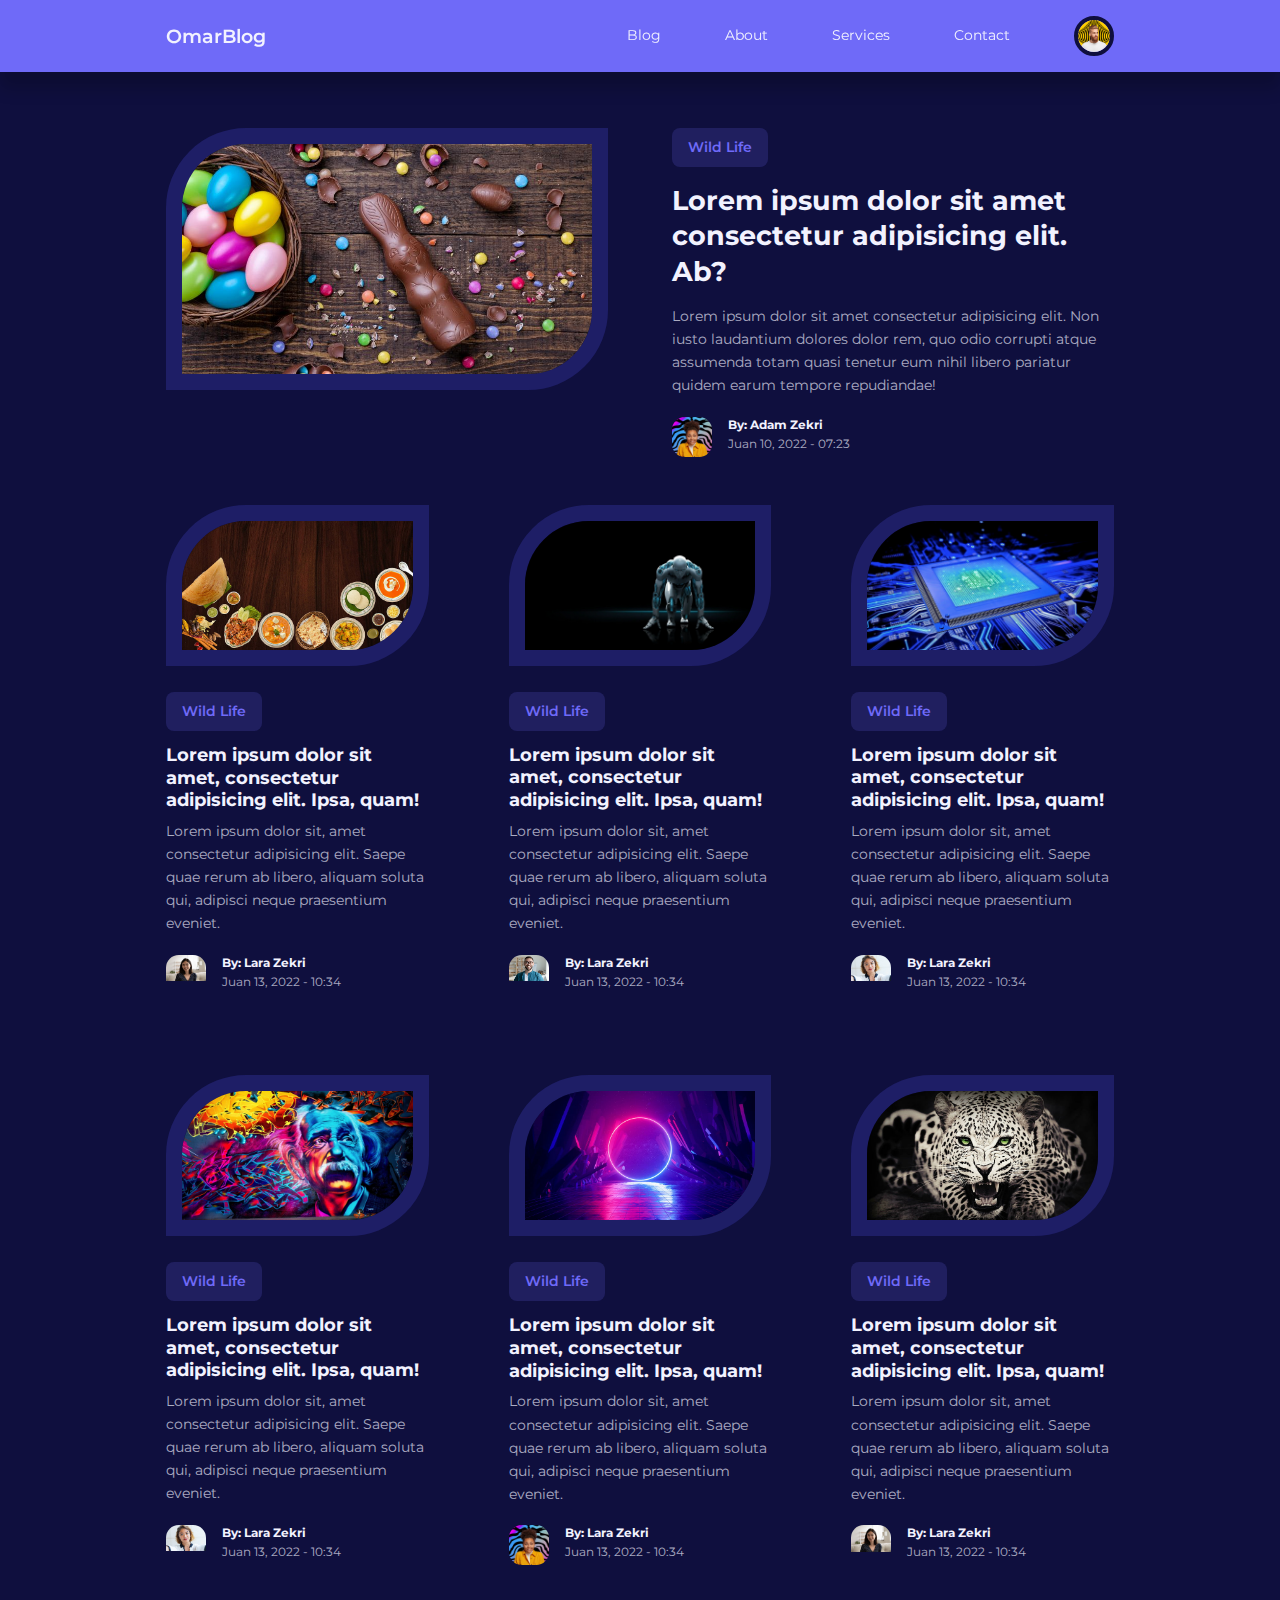
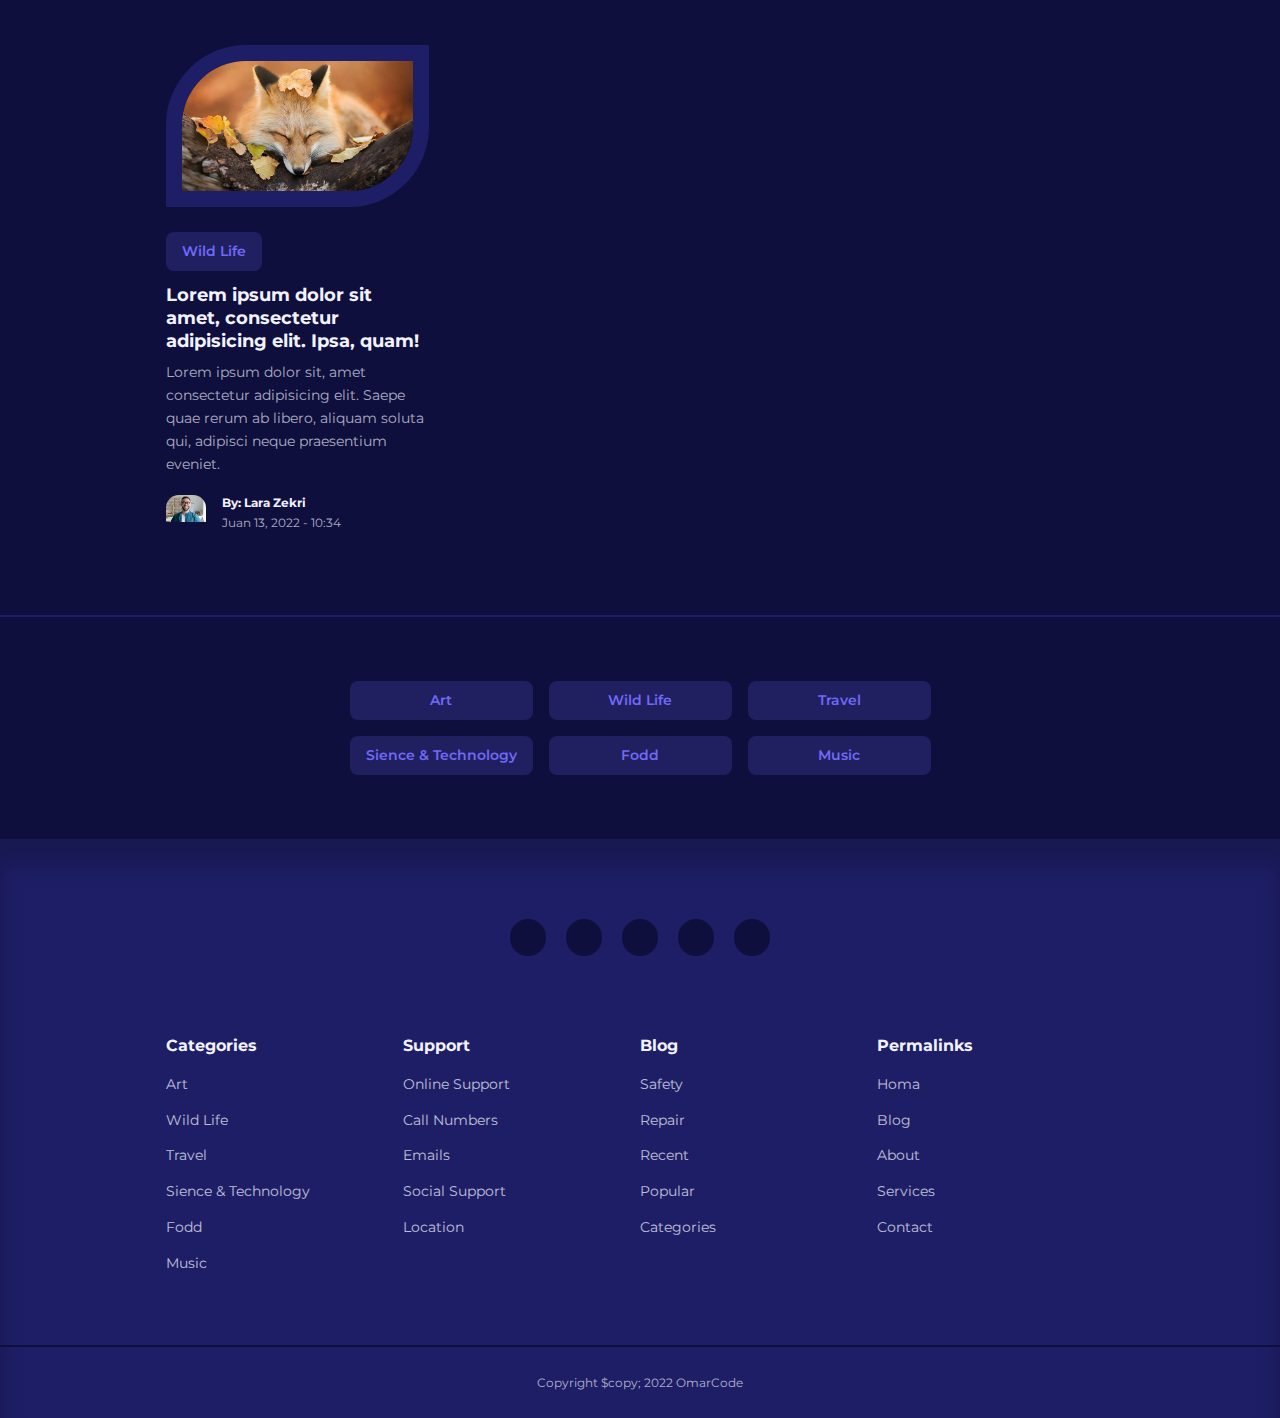
<file: index.html>
<!DOCTYPE html>
<html lang="en">
<head>
    <meta charset="UTF-8">
    <meta http-equiv="X-UA-Compatible" content="IE=edge">
    <meta name="viewport" content="width=device-width, initial-scale=1.0">
    <title>Responsive Multipage Bloge Website</title>
    <link rel="stylesheet" href="./style.css">
    <!-- ICONSCOUT CDN -->
    <link rel="stylesheet" href="https://unicons.iconscout.com/release/v4.0.0/css/line.css">
    <!-- GOOGLE FONT (MONTSERRAT) -->
    <link href="https://fonts.googleapis.com/css2?family=Montserrat:wght@300;400;500;600;700;800;900&family=Open+Sans:wght@300;400;700&family=Poppins:ital,wght@0,200;0,800;1,800&display=swap" rel="stylesheet">
</head>
<body>
    <nav>
        <div class="container nav__container">
            <a href="index.html" class="nav__logo">OmarBlog</a>
            <ul class="nav__items">
                <li><a href="blog.html">Blog</a></li>
                <li><a href="about.html">About</a></li>
                <li><a href="services.html">Services</a></li>
                <li><a href="contact.html">Contact</a></li>
                <!-- <li><a href="signin.html">Signin</a></li> -->
                <li class="nav__profile">
                    <div class="avatar">
                        <img src="./images/avatar1.jpeg" alt="">
                    </div>
                    <ul>
                        <li><a href="dashboard.html">Dashboard</a></li>
                        <li><a href="logout.html">Logout</a></li>
                    </ul>
                </li>
            </ul>
            <button id="open__nav-btn"><i class="uil uil-bars"></i></button>
            <button id="close__nav-btn"><i class="uil uil-multiply"></i></button>
        </div>
        <!-- End Of Nav -->
    </nav>
    <section class="featured">
        <div class="container featured__container">
            <div class="post__thumbnail">
                <img src="./images/blog1.jpg" alt="">
            </div>
            <div class="post__info">
                <a href="category-posts.html" class="category__button">Wild Life</a>
                <h2 class="post__title"><a href="post.html">Lorem ipsum dolor sit amet consectetur adipisicing elit. Ab?</a></h2>
                <p class="post__body">Lorem ipsum dolor sit amet consectetur adipisicing elit. Non iusto laudantium dolores dolor rem, quo odio corrupti atque assumenda totam quasi tenetur eum nihil libero pariatur quidem earum tempore repudiandae!</p>
                <div class="post__author">
                    <div class="post__author-avatar">
                        <img src="./images/avatar2.jpeg" alt="">
                    </div>
                    <div class="post__author-info">
                        <h5>By: Adam Zekri</h5>
                        <small>Juan 10, 2022 - 07:23</small>
                    </div>
                </div>
            </div>
        </div>
    </section>
    <!-- END OF FEATURED -->

    <section class="posts">
        <div class="container posts__container">
            <article class="post">
                <div class="post__thumbnail">
                    <img src="./images/blog2.jpg" alt="">
                </div>
                <div class="post__info">
                    <a href="category-posts.html" class="category__button">Wild Life</a>
                    <h3 class="post__title"><a href="post.html">Lorem ipsum dolor sit amet, consectetur adipisicing elit. Ipsa, quam!</a></h3>
                    <p class="post__body">Lorem ipsum dolor sit, amet consectetur adipisicing elit. Saepe quae rerum ab libero, aliquam soluta qui, adipisci neque praesentium eveniet.</p>
                    <div class="post__author">
                        <div class="post__author-avatar">
                            <img src="./images/avatar3.webp" alt="">
                        </div>
                        <div class="post__author-info">
                            <h5>By: Lara Zekri</h5>
                            <small>Juan 13, 2022 - 10:34</small>
                        </div>
                    </div>
                </div>
            </article>
            <article class="post">
                <div class="post__thumbnail">
                    <img src="./images/blog3.webp" alt="">
                </div>
                <div class="post__info">
                    <a href="category-posts.html" class="category__button">Wild Life</a>
                    <h3 class="post__title"><a href="post.html">Lorem ipsum dolor sit amet, consectetur adipisicing elit. Ipsa, quam!</a></h3>
                    <p class="post__body">Lorem ipsum dolor sit, amet consectetur adipisicing elit. Saepe quae rerum ab libero, aliquam soluta qui, adipisci neque praesentium eveniet.</p>
                    <div class="post__author">
                        <div class="post__author-avatar">
                            <img src="./images/avatar4.jpg" alt="">
                        </div>
                        <div class="post__author-info">
                            <h5>By: Lara Zekri</h5>
                            <small>Juan 13, 2022 - 10:34</small>
                        </div>
                    </div>
                </div>
            </article>
            <article class="post">
                <div class="post__thumbnail">
                    <img src="./images/blog4.jpg" alt="">
                </div>
                <div class="post__info">
                    <a href="category-posts.html" class="category__button">Wild Life</a>
                    <h3 class="post__title"><a href="post.html">Lorem ipsum dolor sit amet, consectetur adipisicing elit. Ipsa, quam!</a></h3>
                    <p class="post__body">Lorem ipsum dolor sit, amet consectetur adipisicing elit. Saepe quae rerum ab libero, aliquam soluta qui, adipisci neque praesentium eveniet.</p>
                    <div class="post__author">
                        <div class="post__author-avatar">
                            <img src="./images/avatar5.webp" alt="">
                        </div>
                        <div class="post__author-info">
                            <h5>By: Lara Zekri</h5>
                            <small>Juan 13, 2022 - 10:34</small>
                        </div>
                    </div>
                </div>
            </article>
            <article class="post">
                <div class="post__thumbnail">
                    <img src="./images/blog5.jpg" alt="">
                </div>
                <div class="post__info">
                    <a href="category-posts.html" class="category__button">Wild Life</a>
                    <h3 class="post__title"><a href="post.html">Lorem ipsum dolor sit amet, consectetur adipisicing elit. Ipsa, quam!</a></h3>
                    <p class="post__body">Lorem ipsum dolor sit, amet consectetur adipisicing elit. Saepe quae rerum ab libero, aliquam soluta qui, adipisci neque praesentium eveniet.</p>
                    <div class="post__author">
                        <div class="post__author-avatar">
                            <img src="./images/avatar5.webp" alt="">
                        </div>
                        <div class="post__author-info">
                            <h5>By: Lara Zekri</h5>
                            <small>Juan 13, 2022 - 10:34</small>
                        </div>
                    </div>
                </div>
            </article>
            <article class="post">
                <div class="post__thumbnail">
                    <img src="./images/blog6.jpg" alt="">
                </div>
                <div class="post__info">
                    <a href="category-posts.html" class="category__button">Wild Life</a>
                    <h3 class="post__title"><a href="post.html">Lorem ipsum dolor sit amet, consectetur adipisicing elit. Ipsa, quam!</a></h3>
                    <p class="post__body">Lorem ipsum dolor sit, amet consectetur adipisicing elit. Saepe quae rerum ab libero, aliquam soluta qui, adipisci neque praesentium eveniet.</p>
                    <div class="post__author">
                        <div class="post__author-avatar">
                            <img src="./images/avatar2.jpeg" alt="">
                        </div>
                        <div class="post__author-info">
                            <h5>By: Lara Zekri</h5>
                            <small>Juan 13, 2022 - 10:34</small>
                        </div>
                    </div>
                </div>
            </article>
            <article class="post">
                <div class="post__thumbnail">
                    <img src="./images/blog7.jpg" alt="">
                </div>
                <div class="post__info">
                    <a href="category-posts.html" class="category__button">Wild Life</a>
                    <h3 class="post__title"><a href="post.html">Lorem ipsum dolor sit amet, consectetur adipisicing elit. Ipsa, quam!</a></h3>
                    <p class="post__body">Lorem ipsum dolor sit, amet consectetur adipisicing elit. Saepe quae rerum ab libero, aliquam soluta qui, adipisci neque praesentium eveniet.</p>
                    <div class="post__author">
                        <div class="post__author-avatar">
                            <img src="./images/avatar3.webp" alt="">
                        </div>
                        <div class="post__author-info">
                            <h5>By: Lara Zekri</h5>
                            <small>Juan 13, 2022 - 10:34</small>
                        </div>
                    </div>
                </div>
            </article>
            <article class="post">
                <div class="post__thumbnail">
                    <img src="./images/blog8.jpg" alt="">
                </div>
                <div class="post__info">
                    <a href="category-posts.html" class="category__button">Wild Life</a>
                    <h3 class="post__title"><a href="post.html">Lorem ipsum dolor sit amet, consectetur adipisicing elit. Ipsa, quam!</a></h3>
                    <p class="post__body">Lorem ipsum dolor sit, amet consectetur adipisicing elit. Saepe quae rerum ab libero, aliquam soluta qui, adipisci neque praesentium eveniet.</p>
                    <div class="post__author">
                        <div class="post__author-avatar">
                            <img src="./images/avatar4.jpg" alt="">
                        </div>
                        <div class="post__author-info">
                            <h5>By: Lara Zekri</h5>
                            <small>Juan 13, 2022 - 10:34</small>
                        </div>
                    </div>
                </div>
            </article>
        </div>
    </section>
    <!-- END OF POSTS -->

    <section class="category__buttons">
        <div class="container category__buttons-container">
            <a href="" class="category__button">Art</a>
            <a href="" class="category__button">Wild Life</a>
            <a href="" class="category__button">Travel</a>
            <a href="" class="category__button">Sience & Technology</a>
            <a href="" class="category__button">Fodd</a>
            <a href="" class="category__button">Music</a>
        </div>
    </section>
    <!-- END OF CATEGORY BUTTONS -->

    <footer>
        <div class="footer__socials">
            <a href="https://www.youtube.com/channel/UCovJM23WgKRdG-LwZl3Ukdw" target="blank"><i class="uil uil-youtube"></i></a>
            <a href="https://www.facebook.com/omar.zakri.56/" target="blank"><i class="uil uil-facebook-f"></i></a>
            <a href="https://www.instagram.com/zekri530/?hl=fr" target="blank"><i class="uil uil-instagram-alt"></i></a>
            <a href="https://www.linkedin.com/in/omar-zekri-0483b8235/" target="blank"><i class="uil uil-linkedin"></i></a>
            <a href="https://github.com/Omar50x" target="blank"><i class="uil uil-github"></i></a>
        </div>
        <div class="container footer__container">
            <article>
                <h4>Categories</h4>
                <ul>
                    <li><a href="">Art</a></li>
                    <li><a href="">Wild Life</a></li>
                    <li><a href="">Travel</a></li>
                    <li><a href="">Sience & Technology</a></li>
                    <li><a href="">Fodd</a></li>
                    <li><a href="">Music</a></li>
                </ul>
            </article>
            <article>
                <h4>Support</h4>
                <ul>
                    <li><a href="">Online Support</a></li>
                    <li><a href="">Call Numbers</a></li>
                    <li><a href="">Emails</a></li>
                    <li><a href="">Social Support</a></li>
                    <li><a href="">Location</a></li>
                </ul>
            </article>
            <article>
                <h4>Blog</h4>
                <ul>
                    <li><a href="">Safety</a></li>
                    <li><a href="">Repair</a></li>
                    <li><a href="">Recent</a></li>
                    <li><a href="">Popular</a></li>
                    <li><a href="">Categories</a></li>
                </ul>
            </article>
            <article>
                <h4>Permalinks</h4>
                <ul>
                    <li><a href="">Homa</a></li>
                    <li><a href="">Blog</a></li>
                    <li><a href="">About</a></li>
                    <li><a href="">Services</a></li>
                    <li><a href="">Contact</a></li>
                </ul>
            </article>
        </div>
        <div class="footer__copyrght">
            <small>Copyright $copy; 2022 OmarCode</small>
        </div>
    </footer>

    <script src="./main.js"></script>
</body>
</html>
</file>
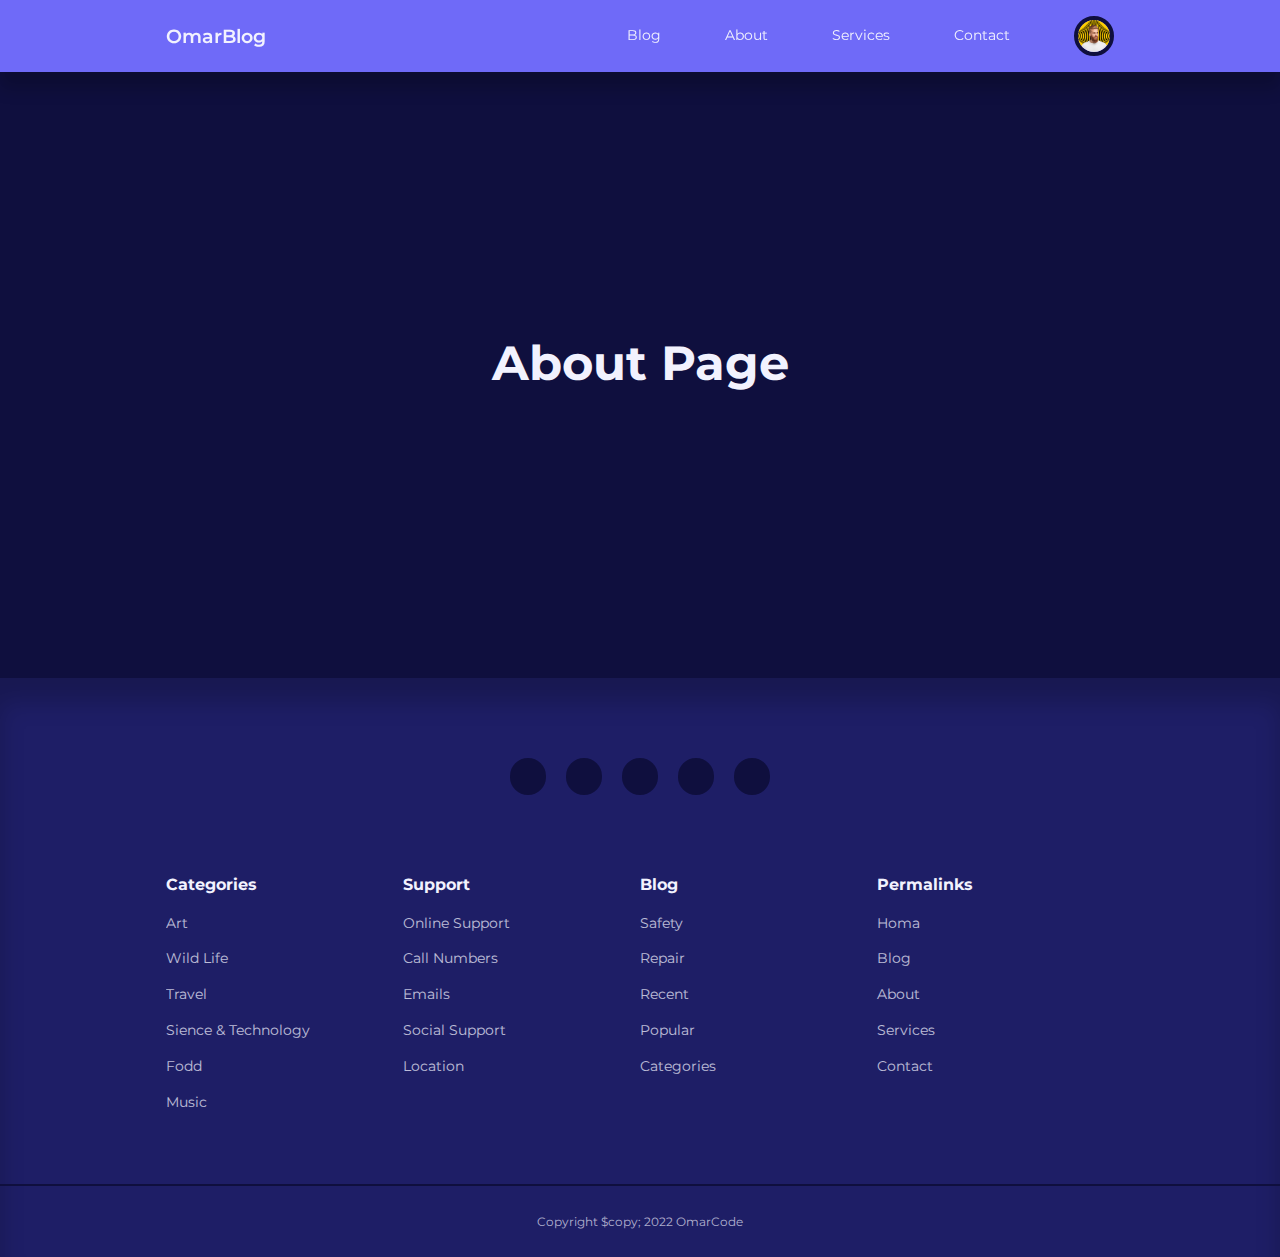
<file: about.html>
<!DOCTYPE html>
<html lang="en">
<head>
    <meta charset="UTF-8">
    <meta http-equiv="X-UA-Compatible" content="IE=edge">
    <meta name="viewport" content="width=device-width, initial-scale=1.0">
    <title>Responsive Multipage Bloge Website</title>
    <link rel="stylesheet" href="./style.css">
    <!-- ICONSCOUT CDN -->
    <link rel="stylesheet" href="https://unicons.iconscout.com/release/v4.0.0/css/line.css">
    <!-- GOOGLE FONT (MONTSERRAT) -->
    <link href="https://fonts.googleapis.com/css2?family=Montserrat:wght@300;400;500;600;700;800;900&family=Open+Sans:wght@300;400;700&family=Poppins:ital,wght@0,200;0,800;1,800&display=swap" rel="stylesheet">
</head>
<body>
    <nav>
        <div class="container nav__container">
            <a href="index.html" class="nav__logo">OmarBlog</a>
            <ul class="nav__items">
                <li><a href="blog.html">Blog</a></li>
                <li><a href="about.html">About</a></li>
                <li><a href="services.html">Services</a></li>
                <li><a href="contact.html">Contact</a></li>
                <!-- <li><a href="signin.html">Signin</a></li> -->
                <li class="nav__profile">
                    <div class="avatar">
                        <img src="./images/avatar1.jpeg" alt="">
                    </div>
                    <ul>
                        <li><a href="dashboard.html">Dashboard</a></li>
                        <li><a href="logout.html">Logout</a></li>
                    </ul>
                </li>
            </ul>
            <button id="open__nav-btn"><i class="uil uil-bars"></i></button>
            <button id="close__nav-btn"><i class="uil uil-multiply"></i></button>
        </div>
        <!-- End Of Nav -->
    </nav>

    <section class="empty__page">
        <h1>About Page</h1>
    </section>

    <footer>
        <div class="footer__socials">
            <a href="https://www.youtube.com/channel/UCovJM23WgKRdG-LwZl3Ukdw" target="blank"><i class="uil uil-youtube"></i></a>
            <a href="https://www.facebook.com/omar.zakri.56/" target="blank"><i class="uil uil-facebook-f"></i></a>
            <a href="https://www.instagram.com/zekri530/?hl=fr" target="blank"><i class="uil uil-instagram-alt"></i></a>
            <a href="https://www.linkedin.com/in/omar-zekri-0483b8235/" target="blank"><i class="uil uil-linkedin"></i></a>
            <a href="https://github.com/Omar50x" target="blank"><i class="uil uil-github"></i></a>
        </div>
        <div class="container footer__container">
            <article>
                <h4>Categories</h4>
                <ul>
                    <li><a href="">Art</a></li>
                    <li><a href="">Wild Life</a></li>
                    <li><a href="">Travel</a></li>
                    <li><a href="">Sience & Technology</a></li>
                    <li><a href="">Fodd</a></li>
                    <li><a href="">Music</a></li>
                </ul>
            </article>
            <article>
                <h4>Support</h4>
                <ul>
                    <li><a href="">Online Support</a></li>
                    <li><a href="">Call Numbers</a></li>
                    <li><a href="">Emails</a></li>
                    <li><a href="">Social Support</a></li>
                    <li><a href="">Location</a></li>
                </ul>
            </article>
            <article>
                <h4>Blog</h4>
                <ul>
                    <li><a href="">Safety</a></li>
                    <li><a href="">Repair</a></li>
                    <li><a href="">Recent</a></li>
                    <li><a href="">Popular</a></li>
                    <li><a href="">Categories</a></li>
                </ul>
            </article>
            <article>
                <h4>Permalinks</h4>
                <ul>
                    <li><a href="">Homa</a></li>
                    <li><a href="">Blog</a></li>
                    <li><a href="">About</a></li>
                    <li><a href="">Services</a></li>
                    <li><a href="">Contact</a></li>
                </ul>
            </article>
        </div>
        <div class="footer__copyrght">
            <small>Copyright $copy; 2022 OmarCode</small>
        </div>
    </footer>

    <script src="./main.js"></script>
</body>
</html>
</file>
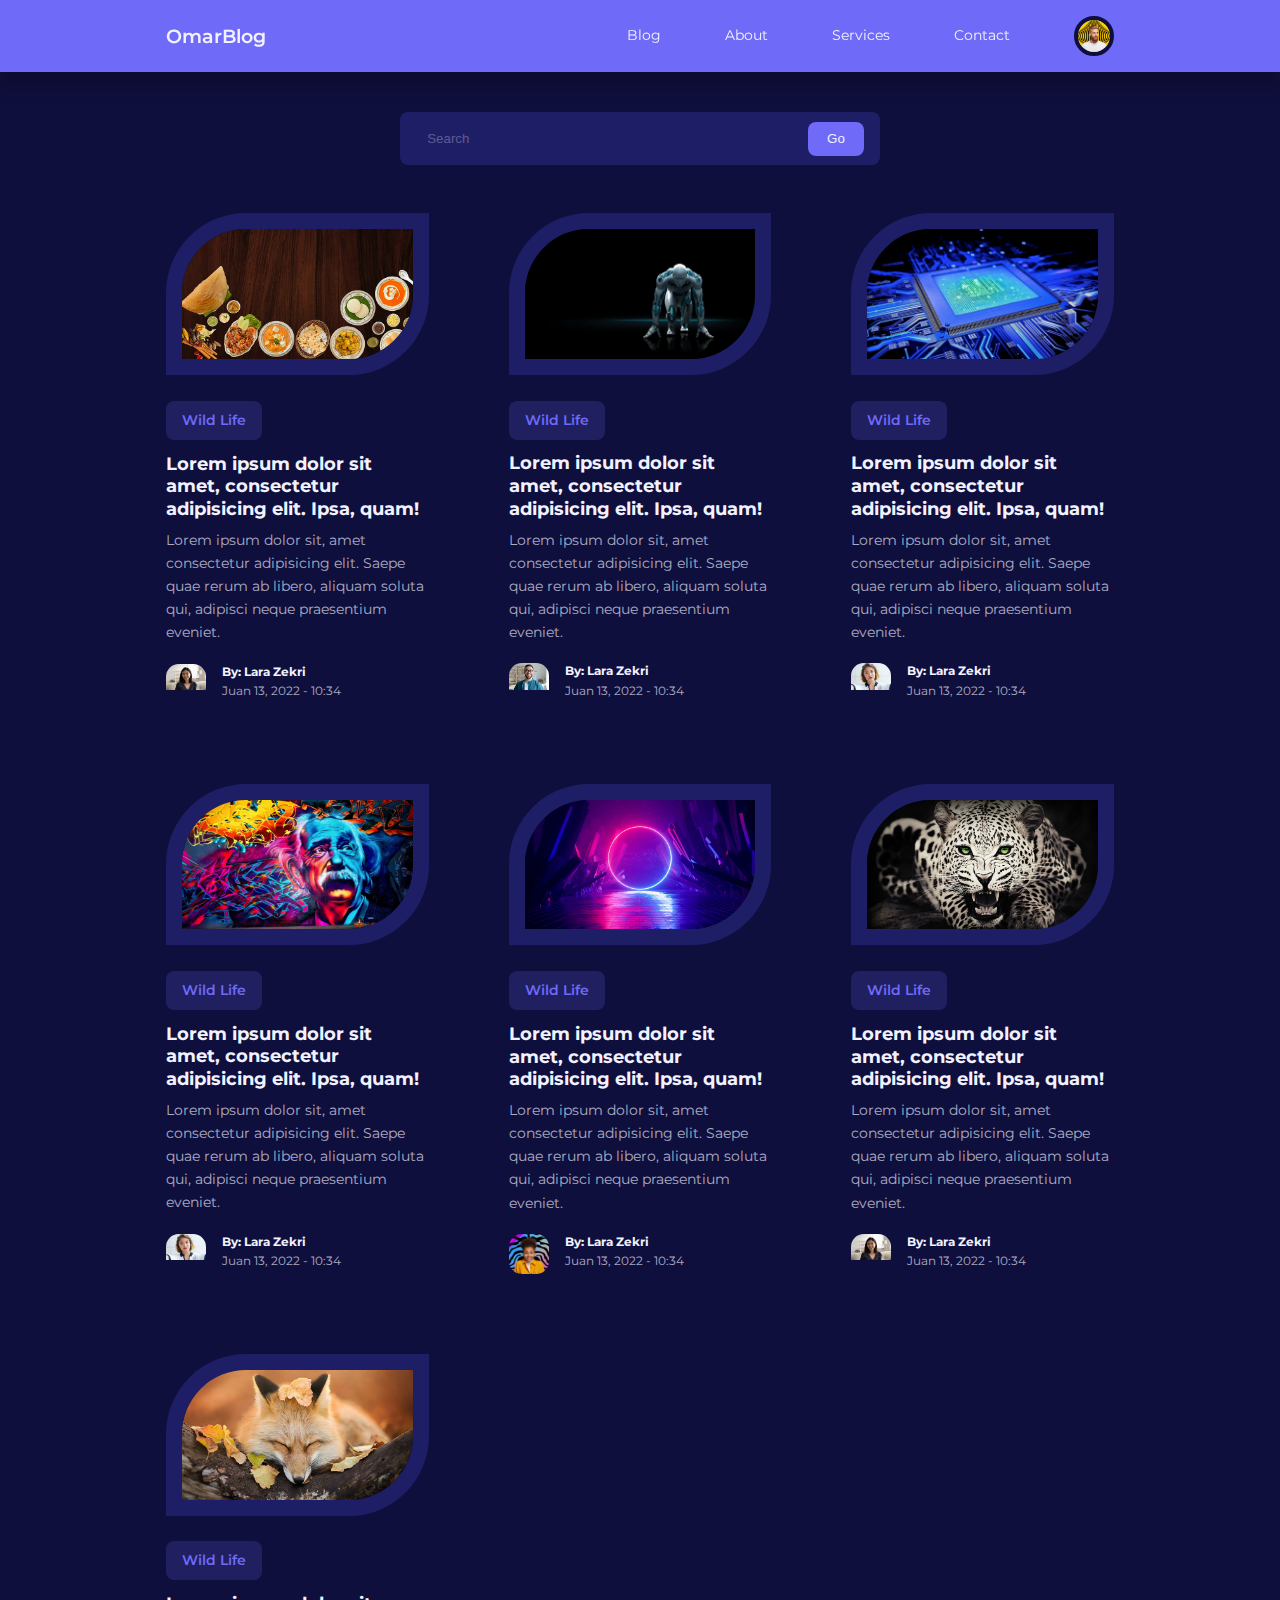
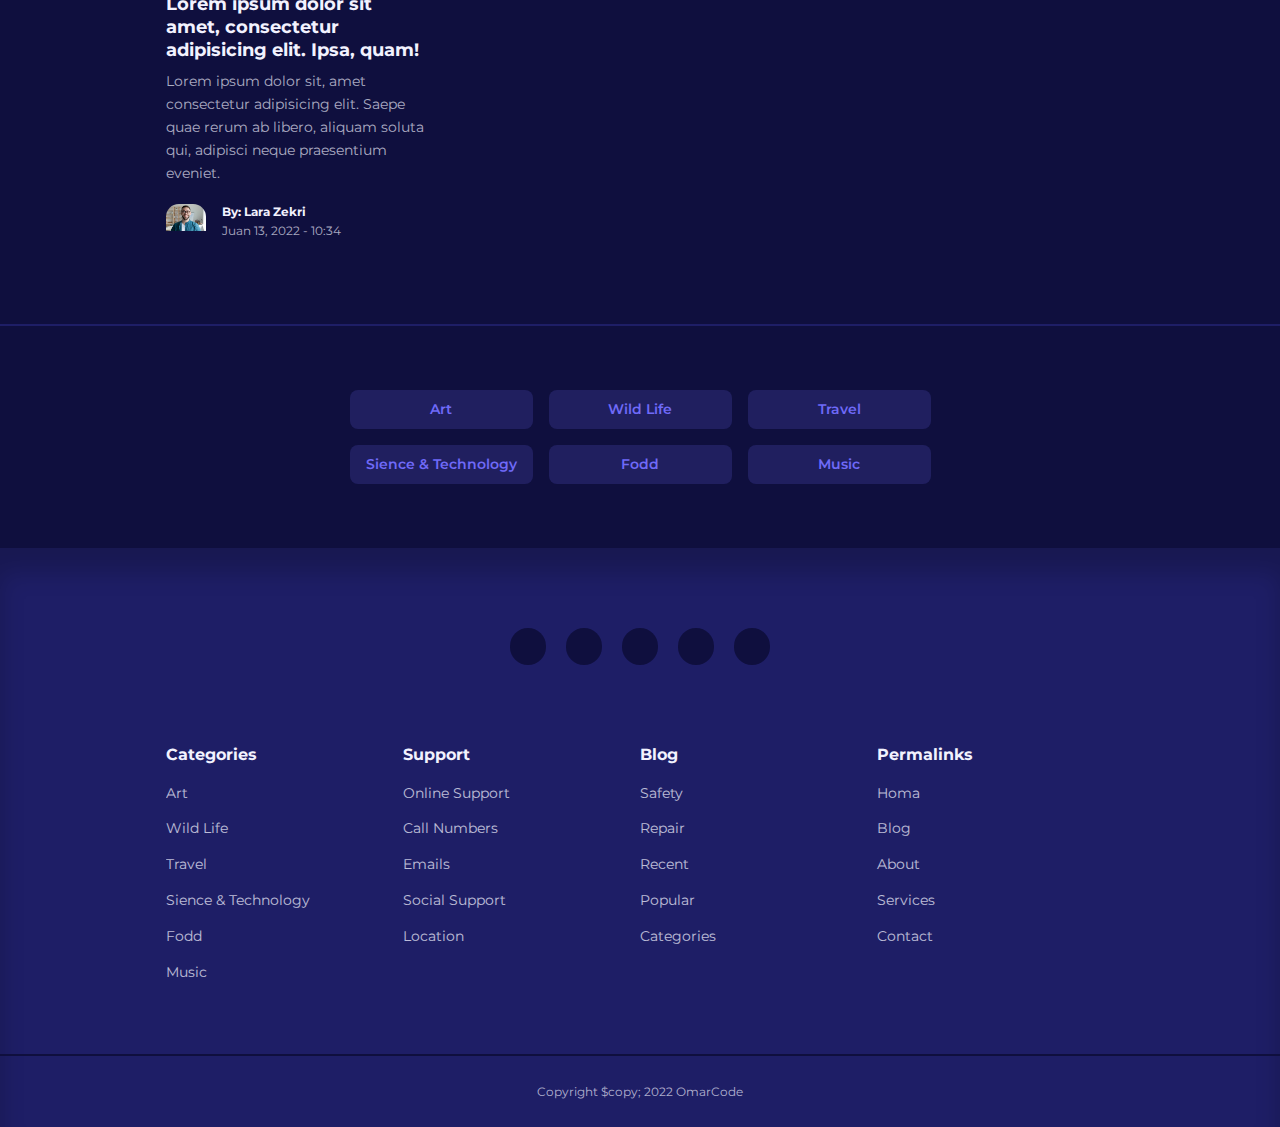
<file: blog.html>
<!DOCTYPE html>
<html lang="en">
<head>
    <meta charset="UTF-8">
    <meta http-equiv="X-UA-Compatible" content="IE=edge">
    <meta name="viewport" content="width=device-width, initial-scale=1.0">
    <title>Responsive Multipage Bloge Website</title>
    <link rel="stylesheet" href="./style.css">
    <!-- ICONSCOUT CDN -->
    <link rel="stylesheet" href="https://unicons.iconscout.com/release/v4.0.0/css/line.css">
    <!-- GOOGLE FONT (MONTSERRAT) -->
    <link href="https://fonts.googleapis.com/css2?family=Montserrat:wght@300;400;500;600;700;800;900&family=Open+Sans:wght@300;400;700&family=Poppins:ital,wght@0,200;0,800;1,800&display=swap" rel="stylesheet">
</head>
<body>
    <nav>
        <div class="container nav__container">
            <a href="index.html" class="nav__logo">OmarBlog</a>
            <ul class="nav__items">
                <li><a href="blog.html">Blog</a></li>
                <li><a href="about.html">About</a></li>
                <li><a href="services.html">Services</a></li>
                <li><a href="contact.html">Contact</a></li>
                <!-- <li><a href="signin.html">Signin</a></li> -->
                <li class="nav__profile">
                    <div class="avatar">
                        <img src="./images/avatar1.jpeg" alt="">
                    </div>
                    <ul>
                        <li><a href="dashboard.html">Dashboard</a></li>
                        <li><a href="logout.html">Logout</a></li>
                    </ul>
                </li>
            </ul>
            <button id="open__nav-btn"><i class="uil uil-bars"></i></button>
            <button id="close__nav-btn"><i class="uil uil-multiply"></i></button>
        </div>
        <!-- End Of Nav -->
    </nav>

    <section class="search__bar">
        <form action="" class="container search__bar-container">
            <div>
                <i class="uil uil-search"></i>
                <input type="search" name="" placeholder="Search">
            </div>
            <button type="submit" class="btn">Go</button>
        </form>
    </section>
    <!-- END OF SEARCH -->

    <section class="posts">
        <div class="container posts__container">
            <article class="post">
                <div class="post__thumbnail">
                    <img src="./images/blog2.jpg" alt="">
                </div>
                <div class="post__info">
                    <a href="" class="category__button">Wild Life</a>
                    <h3 class="post__title"><a href="post.html">Lorem ipsum dolor sit amet, consectetur adipisicing elit. Ipsa, quam!</a></h3>
                    <p class="post__body">Lorem ipsum dolor sit, amet consectetur adipisicing elit. Saepe quae rerum ab libero, aliquam soluta qui, adipisci neque praesentium eveniet.</p>
                    <div class="post__author">
                        <div class="post__author-avatar">
                            <img src="./images/avatar3.webp" alt="">
                        </div>
                        <div class="post__author-info">
                            <h5>By: Lara Zekri</h5>
                            <small>Juan 13, 2022 - 10:34</small>
                        </div>
                    </div>
                </div>
            </article>
            <article class="post">
                <div class="post__thumbnail">
                    <img src="./images/blog3.webp" alt="">
                </div>
                <div class="post__info">
                    <a href="" class="category__button">Wild Life</a>
                    <h3 class="post__title"><a href="post.html">Lorem ipsum dolor sit amet, consectetur adipisicing elit. Ipsa, quam!</a></h3>
                    <p class="post__body">Lorem ipsum dolor sit, amet consectetur adipisicing elit. Saepe quae rerum ab libero, aliquam soluta qui, adipisci neque praesentium eveniet.</p>
                    <div class="post__author">
                        <div class="post__author-avatar">
                            <img src="./images/avatar4.jpg" alt="">
                        </div>
                        <div class="post__author-info">
                            <h5>By: Lara Zekri</h5>
                            <small>Juan 13, 2022 - 10:34</small>
                        </div>
                    </div>
                </div>
            </article>
            <article class="post">
                <div class="post__thumbnail">
                    <img src="./images/blog4.jpg" alt="">
                </div>
                <div class="post__info">
                    <a href="" class="category__button">Wild Life</a>
                    <h3 class="post__title"><a href="post.html">Lorem ipsum dolor sit amet, consectetur adipisicing elit. Ipsa, quam!</a></h3>
                    <p class="post__body">Lorem ipsum dolor sit, amet consectetur adipisicing elit. Saepe quae rerum ab libero, aliquam soluta qui, adipisci neque praesentium eveniet.</p>
                    <div class="post__author">
                        <div class="post__author-avatar">
                            <img src="./images/avatar5.webp" alt="">
                        </div>
                        <div class="post__author-info">
                            <h5>By: Lara Zekri</h5>
                            <small>Juan 13, 2022 - 10:34</small>
                        </div>
                    </div>
                </div>
            </article>
            <article class="post">
                <div class="post__thumbnail">
                    <img src="./images/blog5.jpg" alt="">
                </div>
                <div class="post__info">
                    <a href="" class="category__button">Wild Life</a>
                    <h3 class="post__title"><a href="post.html">Lorem ipsum dolor sit amet, consectetur adipisicing elit. Ipsa, quam!</a></h3>
                    <p class="post__body">Lorem ipsum dolor sit, amet consectetur adipisicing elit. Saepe quae rerum ab libero, aliquam soluta qui, adipisci neque praesentium eveniet.</p>
                    <div class="post__author">
                        <div class="post__author-avatar">
                            <img src="./images/avatar5.webp" alt="">
                        </div>
                        <div class="post__author-info">
                            <h5>By: Lara Zekri</h5>
                            <small>Juan 13, 2022 - 10:34</small>
                        </div>
                    </div>
                </div>
            </article>
            <article class="post">
                <div class="post__thumbnail">
                    <img src="./images/blog6.jpg" alt="">
                </div>
                <div class="post__info">
                    <a href="" class="category__button">Wild Life</a>
                    <h3 class="post__title"><a href="post.html">Lorem ipsum dolor sit amet, consectetur adipisicing elit. Ipsa, quam!</a></h3>
                    <p class="post__body">Lorem ipsum dolor sit, amet consectetur adipisicing elit. Saepe quae rerum ab libero, aliquam soluta qui, adipisci neque praesentium eveniet.</p>
                    <div class="post__author">
                        <div class="post__author-avatar">
                            <img src="./images/avatar2.jpeg" alt="">
                        </div>
                        <div class="post__author-info">
                            <h5>By: Lara Zekri</h5>
                            <small>Juan 13, 2022 - 10:34</small>
                        </div>
                    </div>
                </div>
            </article>
            <article class="post">
                <div class="post__thumbnail">
                    <img src="./images/blog7.jpg" alt="">
                </div>
                <div class="post__info">
                    <a href="" class="category__button">Wild Life</a>
                    <h3 class="post__title"><a href="post.html">Lorem ipsum dolor sit amet, consectetur adipisicing elit. Ipsa, quam!</a></h3>
                    <p class="post__body">Lorem ipsum dolor sit, amet consectetur adipisicing elit. Saepe quae rerum ab libero, aliquam soluta qui, adipisci neque praesentium eveniet.</p>
                    <div class="post__author">
                        <div class="post__author-avatar">
                            <img src="./images/avatar3.webp" alt="">
                        </div>
                        <div class="post__author-info">
                            <h5>By: Lara Zekri</h5>
                            <small>Juan 13, 2022 - 10:34</small>
                        </div>
                    </div>
                </div>
            </article>
            <article class="post">
                <div class="post__thumbnail">
                    <img src="./images/blog8.jpg" alt="">
                </div>
                <div class="post__info">
                    <a href="" class="category__button">Wild Life</a>
                    <h3 class="post__title"><a href="post.html">Lorem ipsum dolor sit amet, consectetur adipisicing elit. Ipsa, quam!</a></h3>
                    <p class="post__body">Lorem ipsum dolor sit, amet consectetur adipisicing elit. Saepe quae rerum ab libero, aliquam soluta qui, adipisci neque praesentium eveniet.</p>
                    <div class="post__author">
                        <div class="post__author-avatar">
                            <img src="./images/avatar4.jpg" alt="">
                        </div>
                        <div class="post__author-info">
                            <h5>By: Lara Zekri</h5>
                            <small>Juan 13, 2022 - 10:34</small>
                        </div>
                    </div>
                </div>
            </article>
        </div>
    </section>
    <!-- END OF POSTS -->

    <section class="category__buttons">
        <div class="container category__buttons-container">
            <a href="" class="category__button">Art</a>
            <a href="" class="category__button">Wild Life</a>
            <a href="" class="category__button">Travel</a>
            <a href="" class="category__button">Sience & Technology</a>
            <a href="" class="category__button">Fodd</a>
            <a href="" class="category__button">Music</a>
        </div>
    </section>
    <!-- END OF CATEGORY BUTTONS -->

    <footer>
        <div class="footer__socials">
            <a href="https://www.youtube.com/channel/UCovJM23WgKRdG-LwZl3Ukdw" target="blank"><i class="uil uil-youtube"></i></a>
            <a href="https://www.facebook.com/omar.zakri.56/" target="blank"><i class="uil uil-facebook-f"></i></a>
            <a href="https://www.instagram.com/zekri530/?hl=fr" target="blank"><i class="uil uil-instagram-alt"></i></a>
            <a href="https://www.linkedin.com/in/omar-zekri-0483b8235/" target="blank"><i class="uil uil-linkedin"></i></a>
            <a href="https://github.com/Omar50x" target="blank"><i class="uil uil-github"></i></a>
        </div>
        <div class="container footer__container">
            <article>
                <h4>Categories</h4>
                <ul>
                    <li><a href="">Art</a></li>
                    <li><a href="">Wild Life</a></li>
                    <li><a href="">Travel</a></li>
                    <li><a href="">Sience & Technology</a></li>
                    <li><a href="">Fodd</a></li>
                    <li><a href="">Music</a></li>
                </ul>
            </article>
            <article>
                <h4>Support</h4>
                <ul>
                    <li><a href="">Online Support</a></li>
                    <li><a href="">Call Numbers</a></li>
                    <li><a href="">Emails</a></li>
                    <li><a href="">Social Support</a></li>
                    <li><a href="">Location</a></li>
                </ul>
            </article>
            <article>
                <h4>Blog</h4>
                <ul>
                    <li><a href="">Safety</a></li>
                    <li><a href="">Repair</a></li>
                    <li><a href="">Recent</a></li>
                    <li><a href="">Popular</a></li>
                    <li><a href="">Categories</a></li>
                </ul>
            </article>
            <article>
                <h4>Permalinks</h4>
                <ul>
                    <li><a href="">Homa</a></li>
                    <li><a href="">Blog</a></li>
                    <li><a href="">About</a></li>
                    <li><a href="">Services</a></li>
                    <li><a href="">Contact</a></li>
                </ul>
            </article>
        </div>
        <div class="footer__copyrght">
            <small>Copyright $copy; 2022 OmarCode</small>
        </div>
    </footer>

    <script src="./main.js"></script>
</body>
</html>
</file>
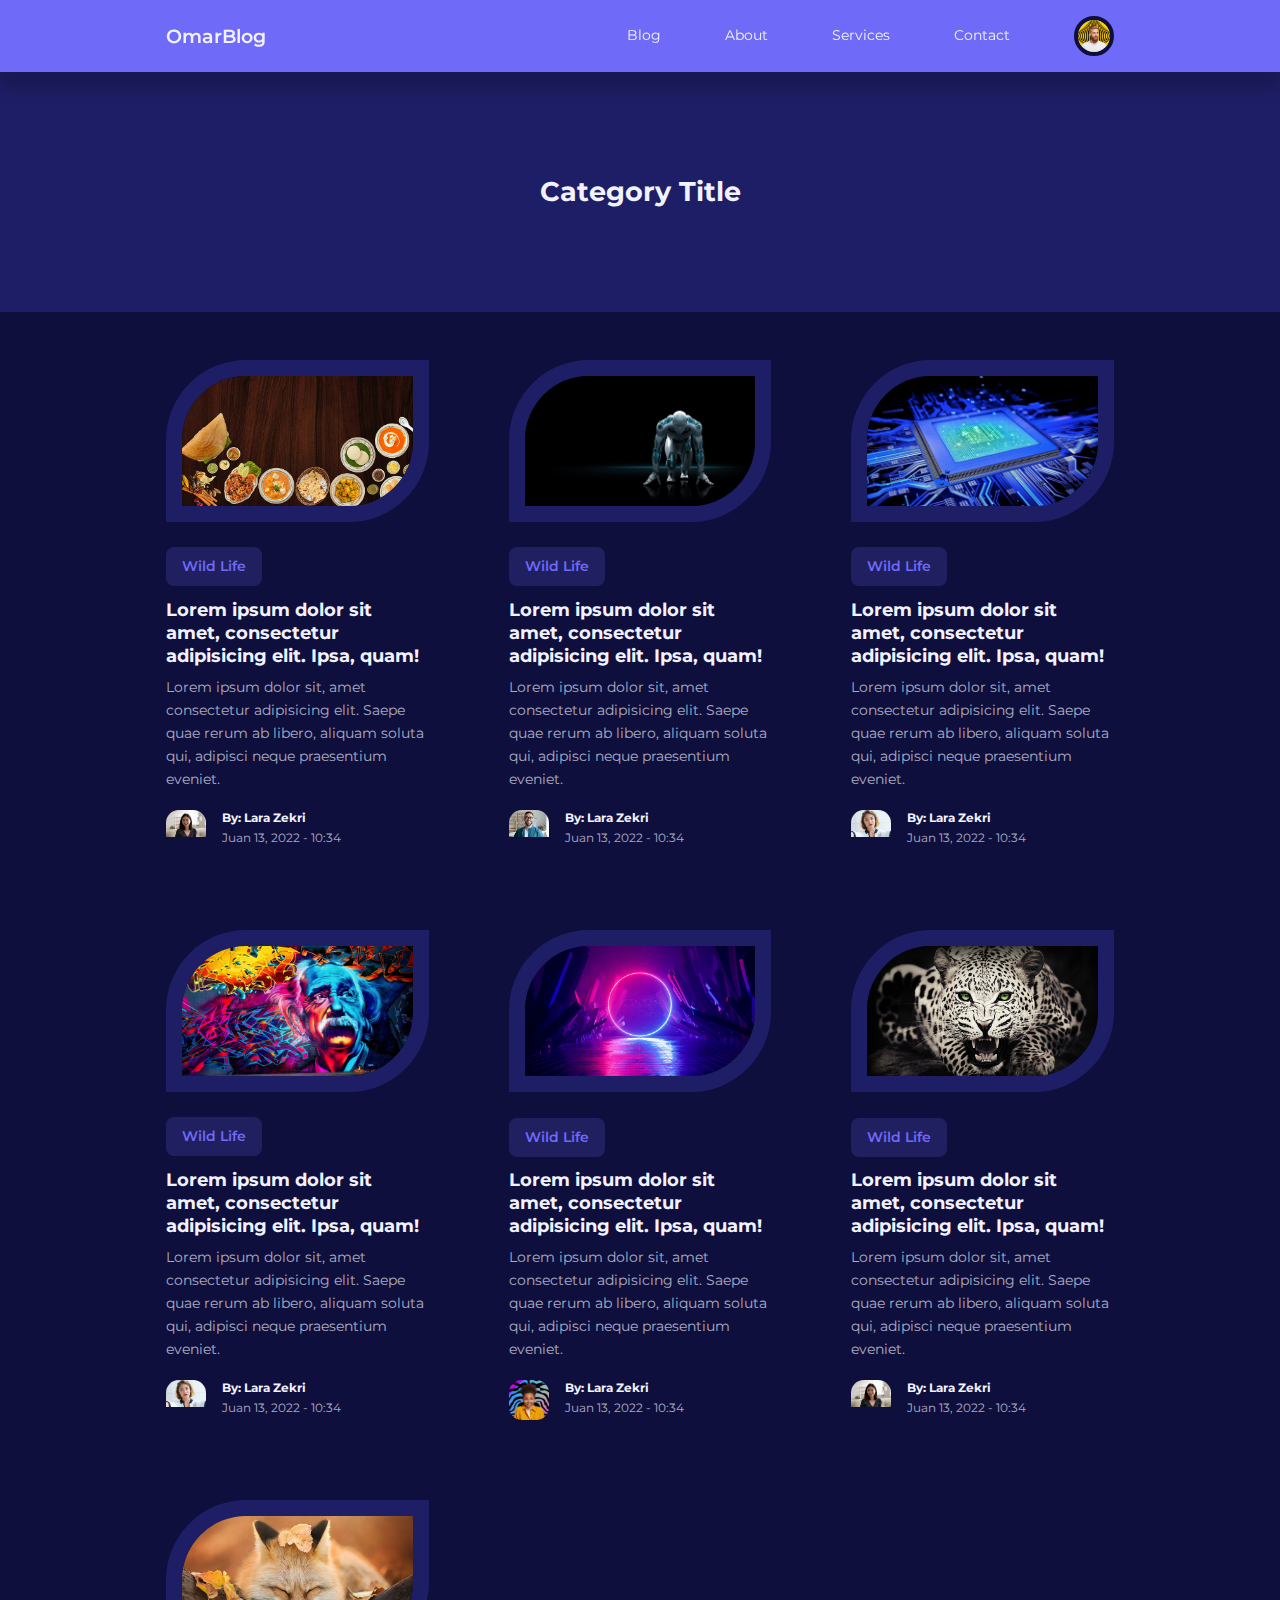
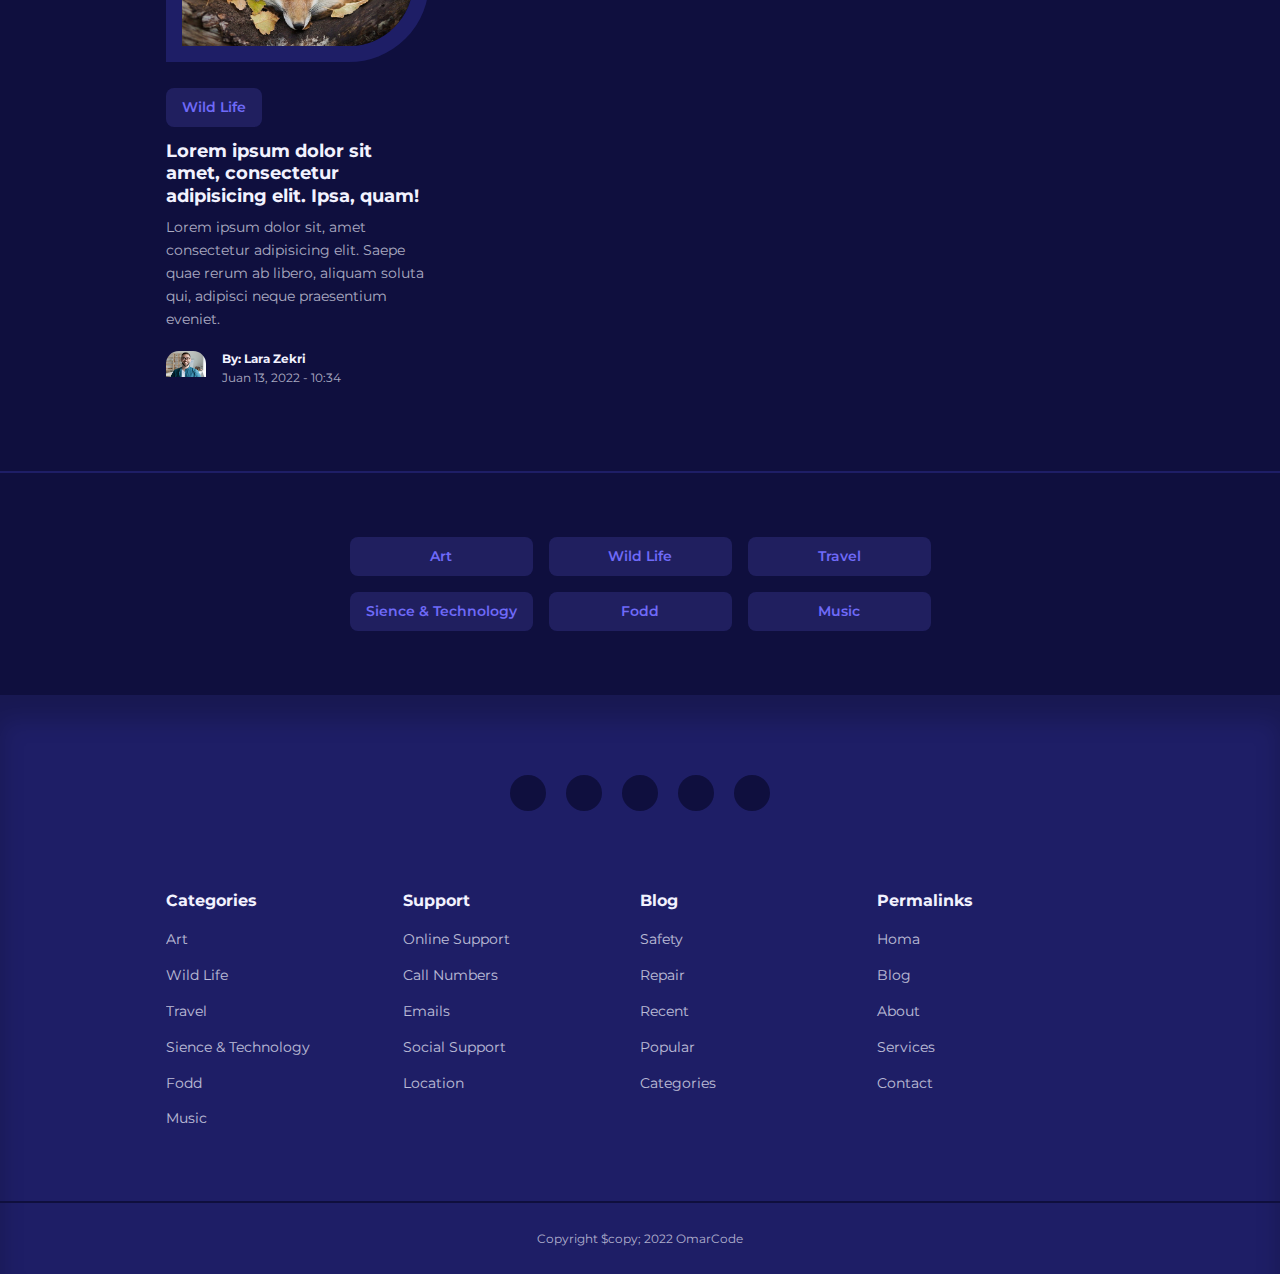
<file: category-posts.html>
<!DOCTYPE html>
<html lang="en">
<head>
    <meta charset="UTF-8">
    <meta http-equiv="X-UA-Compatible" content="IE=edge">
    <meta name="viewport" content="width=device-width, initial-scale=1.0">
    <title>Responsive Multipage Bloge Website</title>
    <link rel="stylesheet" href="./style.css">
    <!-- ICONSCOUT CDN -->
    <link rel="stylesheet" href="https://unicons.iconscout.com/release/v4.0.0/css/line.css">
    <!-- GOOGLE FONT (MONTSERRAT) -->
    <link href="https://fonts.googleapis.com/css2?family=Montserrat:wght@300;400;500;600;700;800;900&family=Open+Sans:wght@300;400;700&family=Poppins:ital,wght@0,200;0,800;1,800&display=swap" rel="stylesheet">
</head>
<body>
    <nav>
        <div class="container nav__container">
            <a href="index.html" class="nav__logo">OmarBlog</a>
            <ul class="nav__items">
                <li><a href="blog.html">Blog</a></li>
                <li><a href="about.html">About</a></li>
                <li><a href="services.html">Services</a></li>
                <li><a href="contact.html">Contact</a></li>
                <!-- <li><a href="signin.html">Signin</a></li> -->
                <li class="nav__profile">
                    <div class="avatar">
                        <img src="./images/avatar1.jpeg" alt="">
                    </div>
                    <ul>
                        <li><a href="dashboard.html">Dashboard</a></li>
                        <li><a href="logout.html">Logout</a></li>
                    </ul>
                </li>
            </ul>
            <button id="open__nav-btn"><i class="uil uil-bars"></i></button>
            <button id="close__nav-btn"><i class="uil uil-multiply"></i></button>
        </div>
        <!-- End Of Nav -->
    </nav>

    <header class="category__title">
        <h2>Category Title</h2>
    </header>
    <!-- END OF CATEGORY TITLE -->

    <section class="posts">
        <div class="container posts__container">
            <article class="post">
                <div class="post__thumbnail">
                    <img src="./images/blog2.jpg" alt="">
                </div>
                <div class="post__info">
                    <a href="category-posts.html" class="category__button">Wild Life</a>
                    <h3 class="post__title"><a href="post.html">Lorem ipsum dolor sit amet, consectetur adipisicing elit. Ipsa, quam!</a></h3>
                    <p class="post__body">Lorem ipsum dolor sit, amet consectetur adipisicing elit. Saepe quae rerum ab libero, aliquam soluta qui, adipisci neque praesentium eveniet.</p>
                    <div class="post__author">
                        <div class="post__author-avatar">
                            <img src="./images/avatar3.webp" alt="">
                        </div>
                        <div class="post__author-info">
                            <h5>By: Lara Zekri</h5>
                            <small>Juan 13, 2022 - 10:34</small>
                        </div>
                    </div>
                </div>
            </article>
            <article class="post">
                <div class="post__thumbnail">
                    <img src="./images/blog3.webp" alt="">
                </div>
                <div class="post__info">
                    <a href="category-posts.html" class="category__button">Wild Life</a>
                    <h3 class="post__title"><a href="post.html">Lorem ipsum dolor sit amet, consectetur adipisicing elit. Ipsa, quam!</a></h3>
                    <p class="post__body">Lorem ipsum dolor sit, amet consectetur adipisicing elit. Saepe quae rerum ab libero, aliquam soluta qui, adipisci neque praesentium eveniet.</p>
                    <div class="post__author">
                        <div class="post__author-avatar">
                            <img src="./images/avatar4.jpg" alt="">
                        </div>
                        <div class="post__author-info">
                            <h5>By: Lara Zekri</h5>
                            <small>Juan 13, 2022 - 10:34</small>
                        </div>
                    </div>
                </div>
            </article>
            <article class="post">
                <div class="post__thumbnail">
                    <img src="./images/blog4.jpg" alt="">
                </div>
                <div class="post__info">
                    <a href="category-posts.html" class="category__button">Wild Life</a>
                    <h3 class="post__title"><a href="post.html">Lorem ipsum dolor sit amet, consectetur adipisicing elit. Ipsa, quam!</a></h3>
                    <p class="post__body">Lorem ipsum dolor sit, amet consectetur adipisicing elit. Saepe quae rerum ab libero, aliquam soluta qui, adipisci neque praesentium eveniet.</p>
                    <div class="post__author">
                        <div class="post__author-avatar">
                            <img src="./images/avatar5.webp" alt="">
                        </div>
                        <div class="post__author-info">
                            <h5>By: Lara Zekri</h5>
                            <small>Juan 13, 2022 - 10:34</small>
                        </div>
                    </div>
                </div>
            </article>
            <article class="post">
                <div class="post__thumbnail">
                    <img src="./images/blog5.jpg" alt="">
                </div>
                <div class="post__info">
                    <a href="category-posts.html" class="category__button">Wild Life</a>
                    <h3 class="post__title"><a href="post.html">Lorem ipsum dolor sit amet, consectetur adipisicing elit. Ipsa, quam!</a></h3>
                    <p class="post__body">Lorem ipsum dolor sit, amet consectetur adipisicing elit. Saepe quae rerum ab libero, aliquam soluta qui, adipisci neque praesentium eveniet.</p>
                    <div class="post__author">
                        <div class="post__author-avatar">
                            <img src="./images/avatar5.webp" alt="">
                        </div>
                        <div class="post__author-info">
                            <h5>By: Lara Zekri</h5>
                            <small>Juan 13, 2022 - 10:34</small>
                        </div>
                    </div>
                </div>
            </article>
            <article class="post">
                <div class="post__thumbnail">
                    <img src="./images/blog6.jpg" alt="">
                </div>
                <div class="post__info">
                    <a href="category-posts.html" class="category__button">Wild Life</a>
                    <h3 class="post__title"><a href="post.html">Lorem ipsum dolor sit amet, consectetur adipisicing elit. Ipsa, quam!</a></h3>
                    <p class="post__body">Lorem ipsum dolor sit, amet consectetur adipisicing elit. Saepe quae rerum ab libero, aliquam soluta qui, adipisci neque praesentium eveniet.</p>
                    <div class="post__author">
                        <div class="post__author-avatar">
                            <img src="./images/avatar2.jpeg" alt="">
                        </div>
                        <div class="post__author-info">
                            <h5>By: Lara Zekri</h5>
                            <small>Juan 13, 2022 - 10:34</small>
                        </div>
                    </div>
                </div>
            </article>
            <article class="post">
                <div class="post__thumbnail">
                    <img src="./images/blog7.jpg" alt="">
                </div>
                <div class="post__info">
                    <a href="category-posts.html" class="category__button">Wild Life</a>
                    <h3 class="post__title"><a href="post.html">Lorem ipsum dolor sit amet, consectetur adipisicing elit. Ipsa, quam!</a></h3>
                    <p class="post__body">Lorem ipsum dolor sit, amet consectetur adipisicing elit. Saepe quae rerum ab libero, aliquam soluta qui, adipisci neque praesentium eveniet.</p>
                    <div class="post__author">
                        <div class="post__author-avatar">
                            <img src="./images/avatar3.webp" alt="">
                        </div>
                        <div class="post__author-info">
                            <h5>By: Lara Zekri</h5>
                            <small>Juan 13, 2022 - 10:34</small>
                        </div>
                    </div>
                </div>
            </article>
            <article class="post">
                <div class="post__thumbnail">
                    <img src="./images/blog8.jpg" alt="">
                </div>
                <div class="post__info">
                    <a href="category-posts.html" class="category__button">Wild Life</a>
                    <h3 class="post__title"><a href="post.html">Lorem ipsum dolor sit amet, consectetur adipisicing elit. Ipsa, quam!</a></h3>
                    <p class="post__body">Lorem ipsum dolor sit, amet consectetur adipisicing elit. Saepe quae rerum ab libero, aliquam soluta qui, adipisci neque praesentium eveniet.</p>
                    <div class="post__author">
                        <div class="post__author-avatar">
                            <img src="./images/avatar4.jpg" alt="">
                        </div>
                        <div class="post__author-info">
                            <h5>By: Lara Zekri</h5>
                            <small>Juan 13, 2022 - 10:34</small>
                        </div>
                    </div>
                </div>
            </article>
        </div>
    </section>
    <!-- END OF POSTS -->

    <section class="category__buttons">
        <div class="container category__buttons-container">
            <a href="" class="category__button">Art</a>
            <a href="" class="category__button">Wild Life</a>
            <a href="" class="category__button">Travel</a>
            <a href="" class="category__button">Sience & Technology</a>
            <a href="" class="category__button">Fodd</a>
            <a href="" class="category__button">Music</a>
        </div>
    </section>
    <!-- END OF CATEGORY BUTTONS -->

    <footer>
        <div class="footer__socials">
            <a href="https://www.youtube.com/channel/UCovJM23WgKRdG-LwZl3Ukdw" target="blank"><i class="uil uil-youtube"></i></a>
            <a href="https://www.facebook.com/omar.zakri.56/" target="blank"><i class="uil uil-facebook-f"></i></a>
            <a href="https://www.instagram.com/zekri530/?hl=fr" target="blank"><i class="uil uil-instagram-alt"></i></a>
            <a href="https://www.linkedin.com/in/omar-zekri-0483b8235/" target="blank"><i class="uil uil-linkedin"></i></a>
            <a href="https://github.com/Omar50x" target="blank"><i class="uil uil-github"></i></a>
        </div>
        <div class="container footer__container">
            <article>
                <h4>Categories</h4>
                <ul>
                    <li><a href="">Art</a></li>
                    <li><a href="">Wild Life</a></li>
                    <li><a href="">Travel</a></li>
                    <li><a href="">Sience & Technology</a></li>
                    <li><a href="">Fodd</a></li>
                    <li><a href="">Music</a></li>
                </ul>
            </article>
            <article>
                <h4>Support</h4>
                <ul>
                    <li><a href="">Online Support</a></li>
                    <li><a href="">Call Numbers</a></li>
                    <li><a href="">Emails</a></li>
                    <li><a href="">Social Support</a></li>
                    <li><a href="">Location</a></li>
                </ul>
            </article>
            <article>
                <h4>Blog</h4>
                <ul>
                    <li><a href="">Safety</a></li>
                    <li><a href="">Repair</a></li>
                    <li><a href="">Recent</a></li>
                    <li><a href="">Popular</a></li>
                    <li><a href="">Categories</a></li>
                </ul>
            </article>
            <article>
                <h4>Permalinks</h4>
                <ul>
                    <li><a href="">Homa</a></li>
                    <li><a href="">Blog</a></li>
                    <li><a href="">About</a></li>
                    <li><a href="">Services</a></li>
                    <li><a href="">Contact</a></li>
                </ul>
            </article>
        </div>
        <div class="footer__copyrght">
            <small>Copyright $copy; 2022 OmarCode</small>
        </div>
    </footer>

    <script src="./main.js"></script>
</body>
</html>
</file>
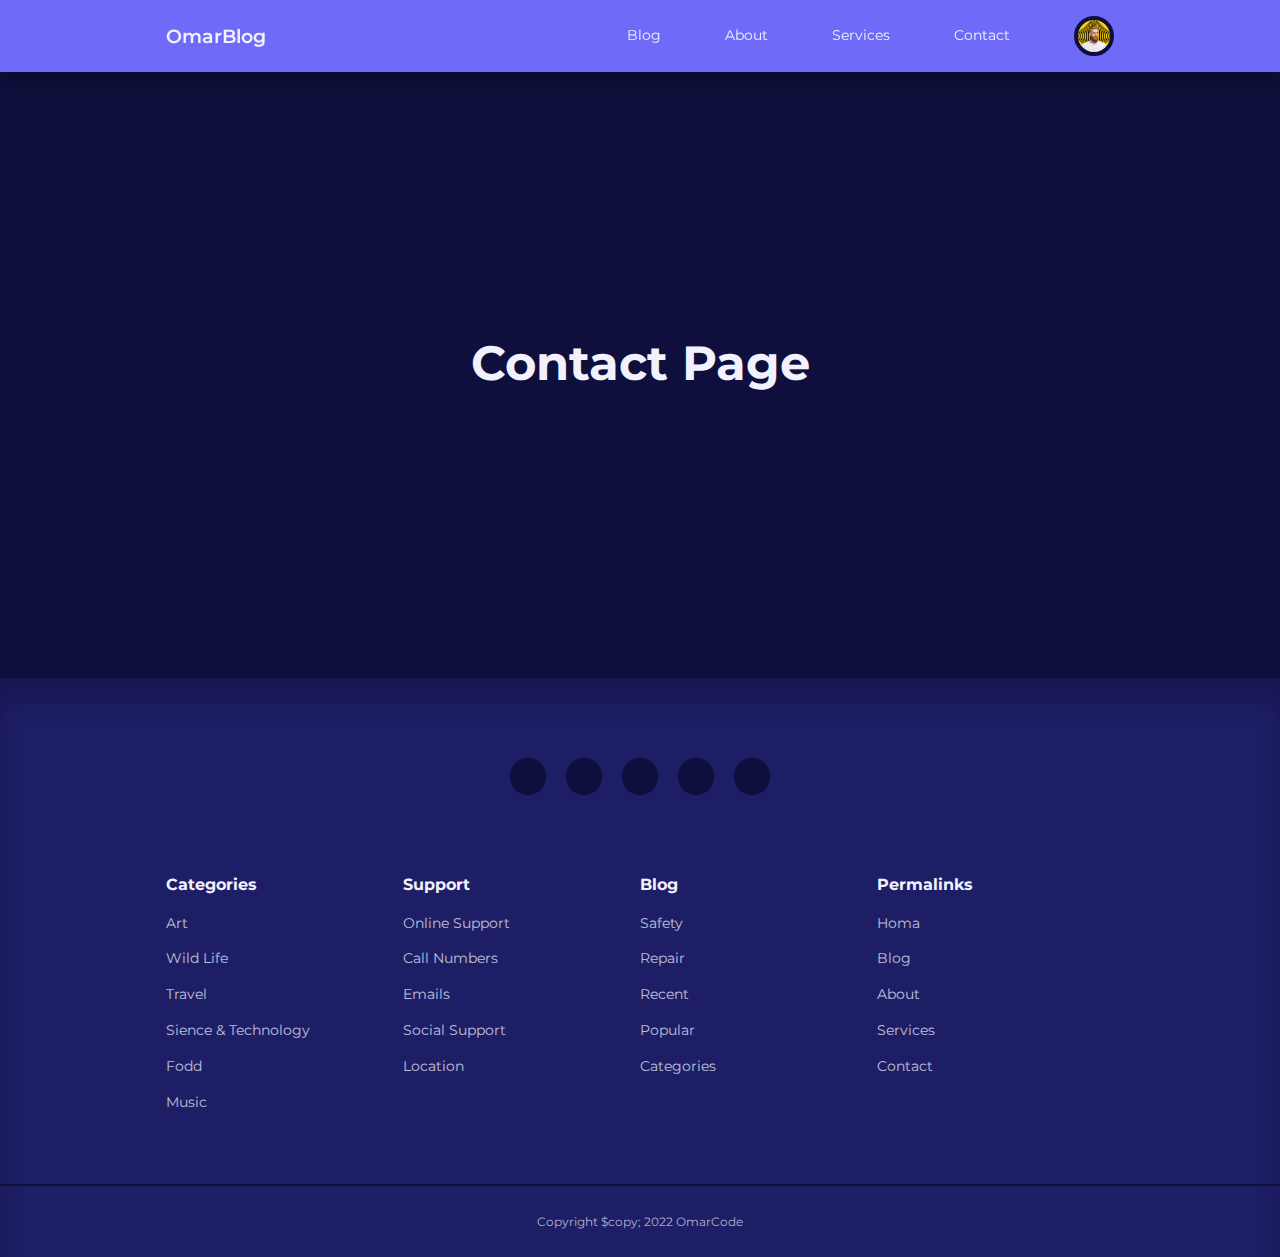
<file: contact.html>
<!DOCTYPE html>
<html lang="en">
<head>
    <meta charset="UTF-8">
    <meta http-equiv="X-UA-Compatible" content="IE=edge">
    <meta name="viewport" content="width=device-width, initial-scale=1.0">
    <title>Responsive Multipage Bloge Website</title>
    <link rel="stylesheet" href="./style.css">
    <!-- ICONSCOUT CDN -->
    <link rel="stylesheet" href="https://unicons.iconscout.com/release/v4.0.0/css/line.css">
    <!-- GOOGLE FONT (MONTSERRAT) -->
    <link href="https://fonts.googleapis.com/css2?family=Montserrat:wght@300;400;500;600;700;800;900&family=Open+Sans:wght@300;400;700&family=Poppins:ital,wght@0,200;0,800;1,800&display=swap" rel="stylesheet">
</head>
<body>
    <nav>
        <div class="container nav__container">
            <a href="index.html" class="nav__logo">OmarBlog</a>
            <ul class="nav__items">
                <li><a href="blog.html">Blog</a></li>
                <li><a href="about.html">About</a></li>
                <li><a href="services.html">Services</a></li>
                <li><a href="contact.html">Contact</a></li>
                <!-- <li><a href="signin.html">Signin</a></li> -->
                <li class="nav__profile">
                    <div class="avatar">
                        <img src="./images/avatar1.jpeg" alt="">
                    </div>
                    <ul>
                        <li><a href="dashboard.html">Dashboard</a></li>
                        <li><a href="logout.html">Logout</a></li>
                    </ul>
                </li>
            </ul>
            <button id="open__nav-btn"><i class="uil uil-bars"></i></button>
            <button id="close__nav-btn"><i class="uil uil-multiply"></i></button>
        </div>
        <!-- End Of Nav -->
    </nav>

    <section class="empty__page">
        <h1>Contact Page</h1>
    </section>

    <footer>
        <div class="footer__socials">
            <a href="https://www.youtube.com/channel/UCovJM23WgKRdG-LwZl3Ukdw" target="blank"><i class="uil uil-youtube"></i></a>
            <a href="https://www.facebook.com/omar.zakri.56/" target="blank"><i class="uil uil-facebook-f"></i></a>
            <a href="https://www.instagram.com/zekri530/?hl=fr" target="blank"><i class="uil uil-instagram-alt"></i></a>
            <a href="https://www.linkedin.com/in/omar-zekri-0483b8235/" target="blank"><i class="uil uil-linkedin"></i></a>
            <a href="https://github.com/Omar50x" target="blank"><i class="uil uil-github"></i></a>
        </div>
        <div class="container footer__container">
            <article>
                <h4>Categories</h4>
                <ul>
                    <li><a href="">Art</a></li>
                    <li><a href="">Wild Life</a></li>
                    <li><a href="">Travel</a></li>
                    <li><a href="">Sience & Technology</a></li>
                    <li><a href="">Fodd</a></li>
                    <li><a href="">Music</a></li>
                </ul>
            </article>
            <article>
                <h4>Support</h4>
                <ul>
                    <li><a href="">Online Support</a></li>
                    <li><a href="">Call Numbers</a></li>
                    <li><a href="">Emails</a></li>
                    <li><a href="">Social Support</a></li>
                    <li><a href="">Location</a></li>
                </ul>
            </article>
            <article>
                <h4>Blog</h4>
                <ul>
                    <li><a href="">Safety</a></li>
                    <li><a href="">Repair</a></li>
                    <li><a href="">Recent</a></li>
                    <li><a href="">Popular</a></li>
                    <li><a href="">Categories</a></li>
                </ul>
            </article>
            <article>
                <h4>Permalinks</h4>
                <ul>
                    <li><a href="">Homa</a></li>
                    <li><a href="">Blog</a></li>
                    <li><a href="">About</a></li>
                    <li><a href="">Services</a></li>
                    <li><a href="">Contact</a></li>
                </ul>
            </article>
        </div>
        <div class="footer__copyrght">
            <small>Copyright $copy; 2022 OmarCode</small>
        </div>
    </footer>

    <script src="./main.js"></script>
</body>
</html>
</file>
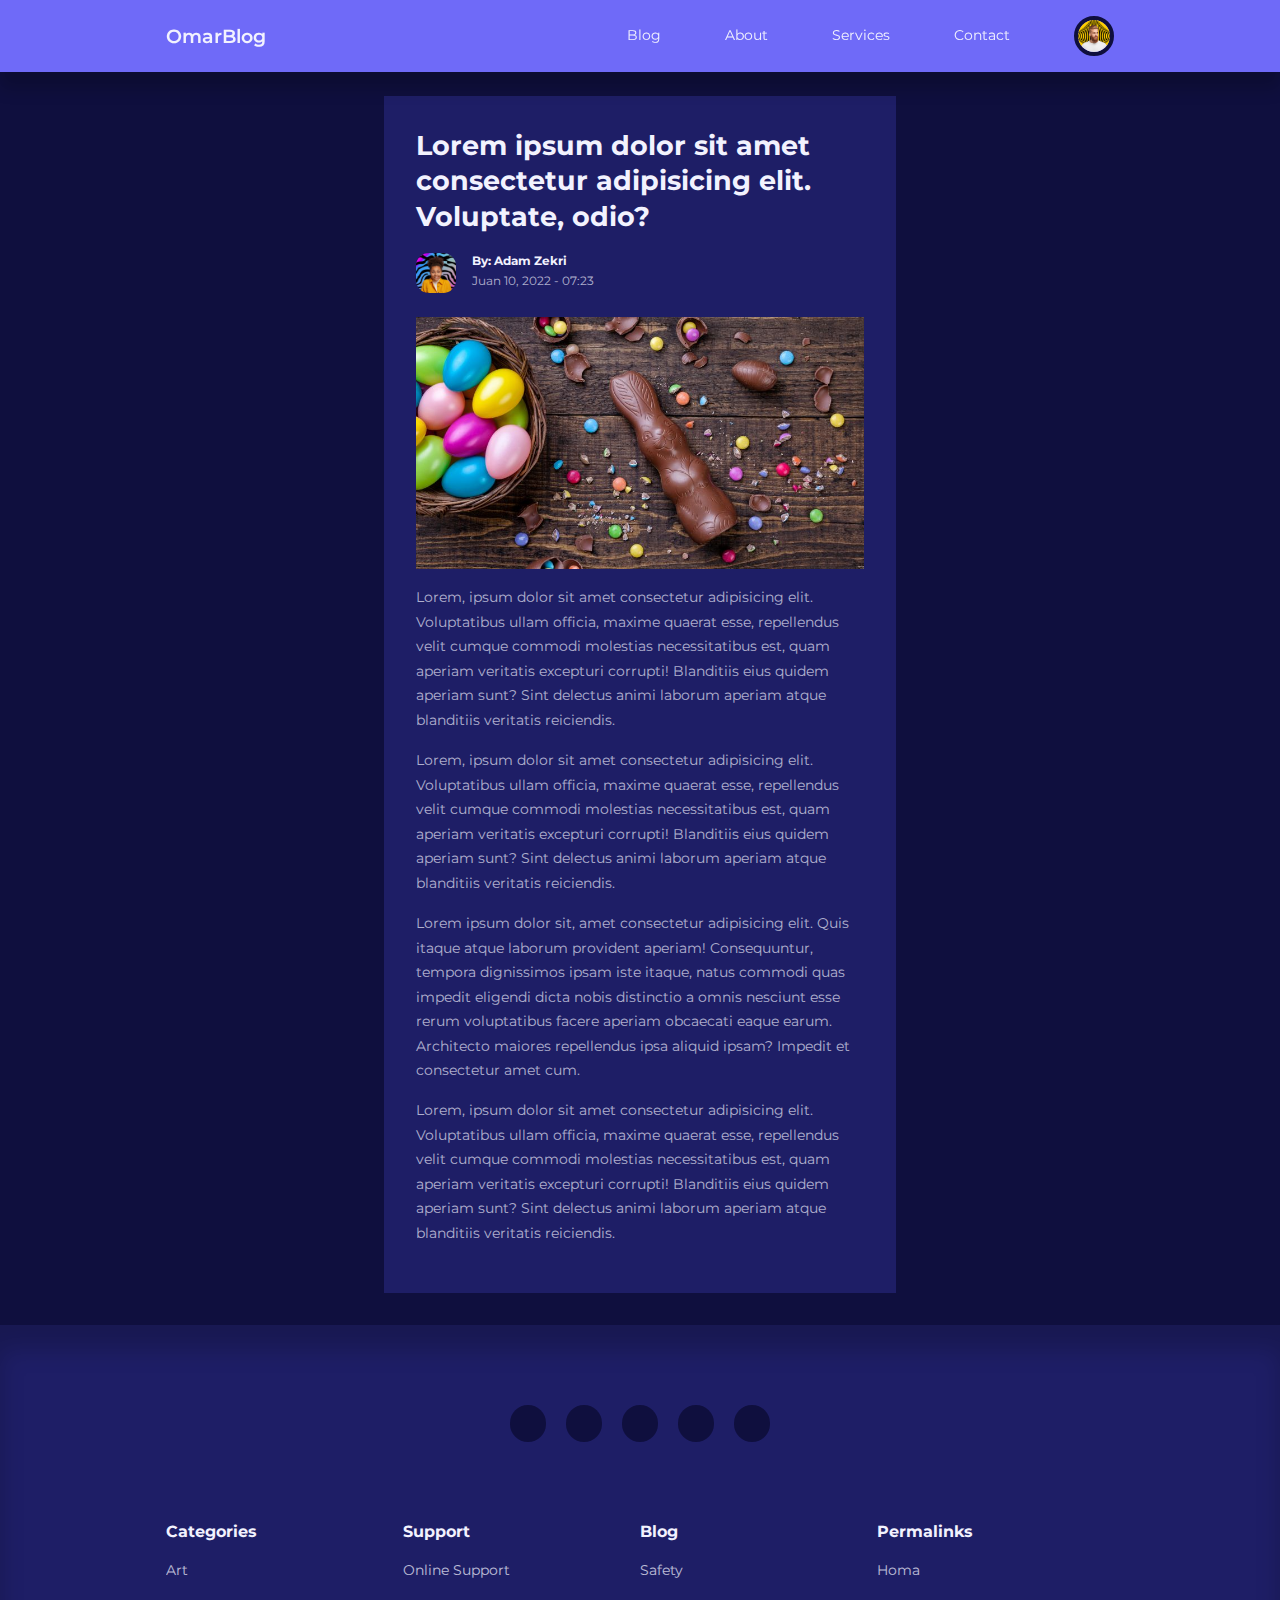
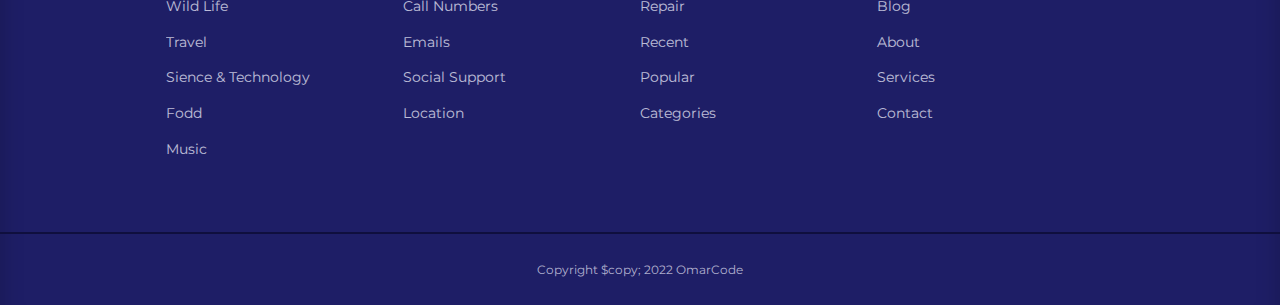
<file: post.html>
<!DOCTYPE html>
<html lang="en">
<head>
    <meta charset="UTF-8">
    <meta http-equiv="X-UA-Compatible" content="IE=edge">
    <meta name="viewport" content="width=device-width, initial-scale=1.0">
    <title>Responsive Multipage Bloge Website</title>
    <link rel="stylesheet" href="./style.css">
    <!-- ICONSCOUT CDN -->
    <link rel="stylesheet" href="https://unicons.iconscout.com/release/v4.0.0/css/line.css">
    <!-- GOOGLE FONT (MONTSERRAT) -->
    <link href="https://fonts.googleapis.com/css2?family=Montserrat:wght@300;400;500;600;700;800;900&family=Open+Sans:wght@300;400;700&family=Poppins:ital,wght@0,200;0,800;1,800&display=swap" rel="stylesheet">
</head>
<body>
    <nav>
        <div class="container nav__container">
            <a href="index.html" class="nav__logo">OmarBlog</a>
            <ul class="nav__items">
                <li><a href="blog.html">Blog</a></li>
                <li><a href="about.html">About</a></li>
                <li><a href="services.html">Services</a></li>
                <li><a href="contact.html">Contact</a></li>
                <!-- <li><a href="signin.html">Signin</a></li> -->
                <li class="nav__profile">
                    <div class="avatar">
                        <img src="./images/avatar1.jpeg" alt="">
                    </div>
                    <ul>
                        <li><a href="dashboard.html">Dashboard</a></li>
                        <li><a href="logout.html">Logout</a></li>
                    </ul>
                </li>
            </ul>
            <button id="open__nav-btn"><i class="uil uil-bars"></i></button>
            <button id="close__nav-btn"><i class="uil uil-multiply"></i></button>
        </div>
        <!-- End Of Nav -->
    </nav>

    <section class="singlepost">
        <div class="container singlepost__container">
            <h2>Lorem ipsum dolor sit amet consectetur adipisicing elit. Voluptate, odio?</h2>
            <div class="post__author">
                <div class="post__author-avatar">
                    <img src="./images/avatar2.jpeg" alt="">
                </div>
                <div class="post__author-info">
                    <h5>By: Adam Zekri</h5>
                    <small>Juan 10, 2022 - 07:23</small>
                </div>
            </div>
            <div class="singlepost__thumbnail">
                <img src="./images/blog1.jpg" alt="">
            </div>
            <p>Lorem, ipsum dolor sit amet consectetur adipisicing elit. Voluptatibus ullam officia, maxime quaerat esse, repellendus velit cumque commodi molestias necessitatibus est, quam aperiam veritatis excepturi corrupti! Blanditiis eius quidem aperiam sunt? Sint delectus animi laborum aperiam atque blanditiis veritatis reiciendis.</p>
            <p>Lorem, ipsum dolor sit amet consectetur adipisicing elit. Voluptatibus ullam officia, maxime quaerat esse, repellendus velit cumque commodi molestias necessitatibus est, quam aperiam veritatis excepturi corrupti! Blanditiis eius quidem aperiam sunt? Sint delectus animi laborum aperiam atque blanditiis veritatis reiciendis.</p>
            <p>Lorem ipsum dolor sit, amet consectetur adipisicing elit. Quis itaque atque laborum provident aperiam! Consequuntur, tempora dignissimos ipsam iste itaque, natus commodi quas impedit eligendi dicta nobis distinctio a omnis nesciunt esse rerum voluptatibus facere aperiam obcaecati eaque earum. Architecto maiores repellendus ipsa aliquid ipsam? Impedit et consectetur amet cum.</p>
            <p>Lorem, ipsum dolor sit amet consectetur adipisicing elit. Voluptatibus ullam officia, maxime quaerat esse, repellendus velit cumque commodi molestias necessitatibus est, quam aperiam veritatis excepturi corrupti! Blanditiis eius quidem aperiam sunt? Sint delectus animi laborum aperiam atque blanditiis veritatis reiciendis.</p>
        </div>
    </section>
    <!-- END OF SINGLE POST -->

    <footer>
        <div class="footer__socials">
            <a href="https://www.youtube.com/channel/UCovJM23WgKRdG-LwZl3Ukdw" target="blank"><i class="uil uil-youtube"></i></a>
            <a href="https://www.facebook.com/omar.zakri.56/" target="blank"><i class="uil uil-facebook-f"></i></a>
            <a href="https://www.instagram.com/zekri530/?hl=fr" target="blank"><i class="uil uil-instagram-alt"></i></a>
            <a href="https://www.linkedin.com/in/omar-zekri-0483b8235/" target="blank"><i class="uil uil-linkedin"></i></a>
            <a href="https://github.com/Omar50x" target="blank"><i class="uil uil-github"></i></a>
        </div>
        <div class="container footer__container">
            <article>
                <h4>Categories</h4>
                <ul>
                    <li><a href="">Art</a></li>
                    <li><a href="">Wild Life</a></li>
                    <li><a href="">Travel</a></li>
                    <li><a href="">Sience & Technology</a></li>
                    <li><a href="">Fodd</a></li>
                    <li><a href="">Music</a></li>
                </ul>
            </article>
            <article>
                <h4>Support</h4>
                <ul>
                    <li><a href="">Online Support</a></li>
                    <li><a href="">Call Numbers</a></li>
                    <li><a href="">Emails</a></li>
                    <li><a href="">Social Support</a></li>
                    <li><a href="">Location</a></li>
                </ul>
            </article>
            <article>
                <h4>Blog</h4>
                <ul>
                    <li><a href="">Safety</a></li>
                    <li><a href="">Repair</a></li>
                    <li><a href="">Recent</a></li>
                    <li><a href="">Popular</a></li>
                    <li><a href="">Categories</a></li>
                </ul>
            </article>
            <article>
                <h4>Permalinks</h4>
                <ul>
                    <li><a href="">Homa</a></li>
                    <li><a href="">Blog</a></li>
                    <li><a href="">About</a></li>
                    <li><a href="">Services</a></li>
                    <li><a href="">Contact</a></li>
                </ul>
            </article>
        </div>
        <div class="footer__copyrght">
            <small>Copyright $copy; 2022 OmarCode</small>
        </div>
    </footer>

    <script src="./main.js"></script>
</body>
</html>
</file>
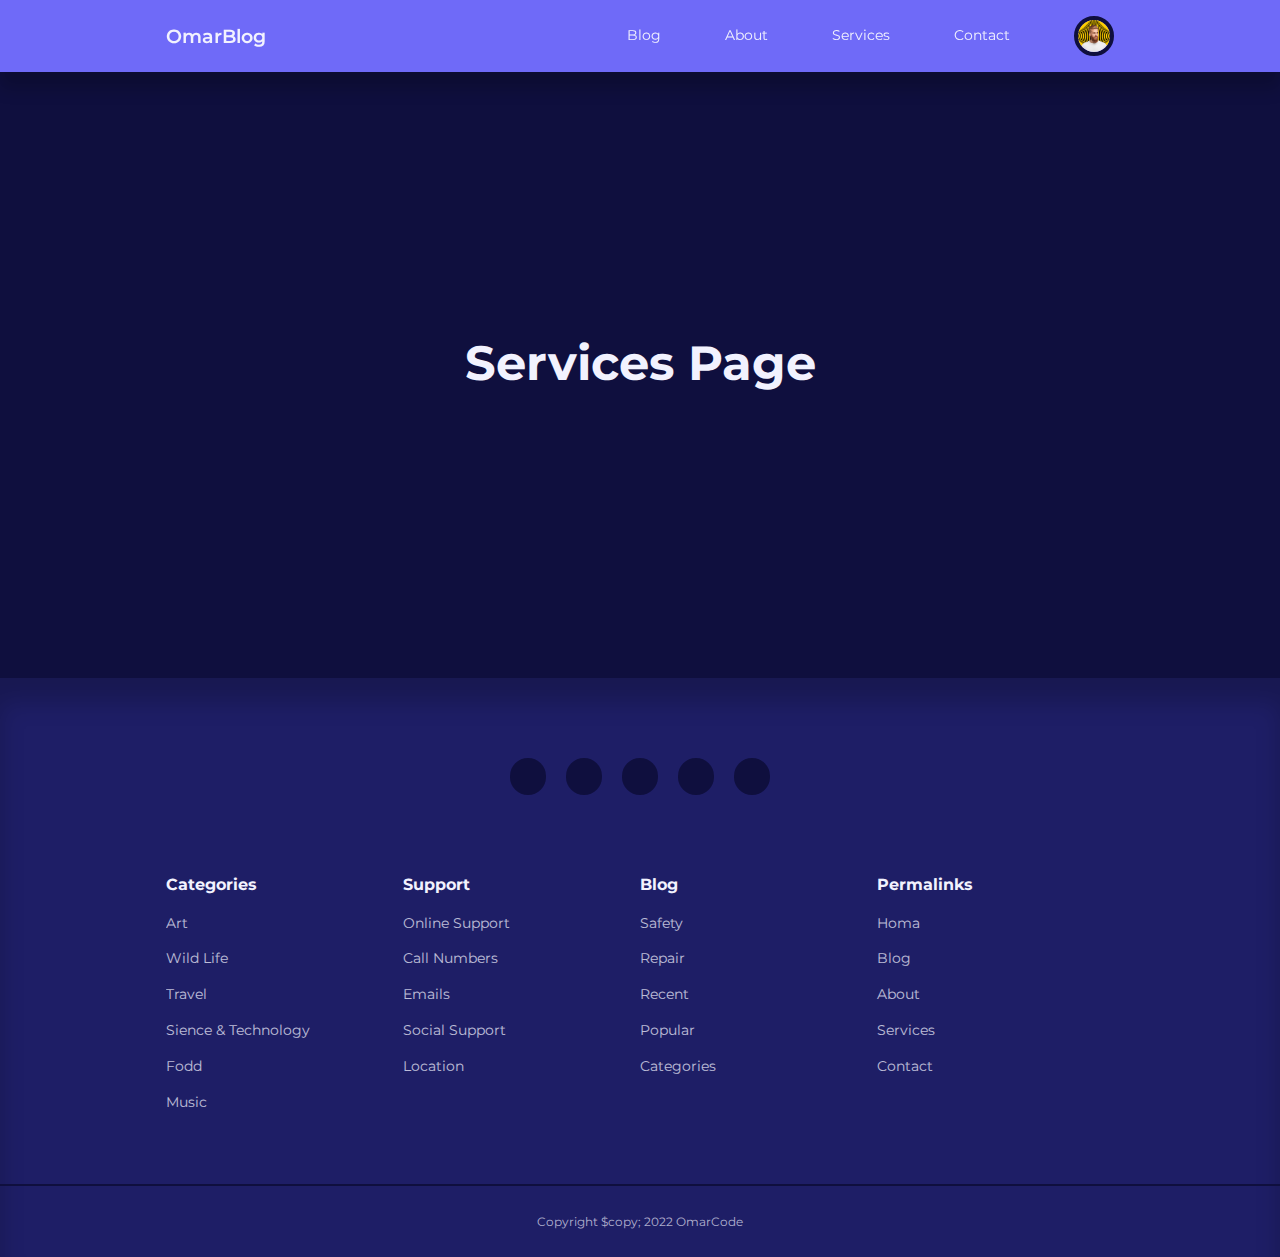
<file: services.html>
<!DOCTYPE html>
<html lang="en">
<head>
    <meta charset="UTF-8">
    <meta http-equiv="X-UA-Compatible" content="IE=edge">
    <meta name="viewport" content="width=device-width, initial-scale=1.0">
    <title>Responsive Multipage Bloge Website</title>
    <link rel="stylesheet" href="./style.css">
    <!-- ICONSCOUT CDN -->
    <link rel="stylesheet" href="https://unicons.iconscout.com/release/v4.0.0/css/line.css">
    <!-- GOOGLE FONT (MONTSERRAT) -->
    <link href="https://fonts.googleapis.com/css2?family=Montserrat:wght@300;400;500;600;700;800;900&family=Open+Sans:wght@300;400;700&family=Poppins:ital,wght@0,200;0,800;1,800&display=swap" rel="stylesheet">
</head>
<body>
    <nav>
        <div class="container nav__container">
            <a href="index.html" class="nav__logo">OmarBlog</a>
            <ul class="nav__items">
                <li><a href="blog.html">Blog</a></li>
                <li><a href="about.html">About</a></li>
                <li><a href="services.html">Services</a></li>
                <li><a href="contact.html">Contact</a></li>
                <!-- <li><a href="signin.html">Signin</a></li> -->
                <li class="nav__profile">
                    <div class="avatar">
                        <img src="./images/avatar1.jpeg" alt="">
                    </div>
                    <ul>
                        <li><a href="dashboard.html">Dashboard</a></li>
                        <li><a href="logout.html">Logout</a></li>
                    </ul>
                </li>
            </ul>
            <button id="open__nav-btn"><i class="uil uil-bars"></i></button>
            <button id="close__nav-btn"><i class="uil uil-multiply"></i></button>
        </div>
        <!-- End Of Nav -->
    </nav>

    <section class="empty__page">
        <h1>Services Page</h1>
    </section>

    <footer>
        <div class="footer__socials">
            <a href="https://www.youtube.com/channel/UCovJM23WgKRdG-LwZl3Ukdw" target="blank"><i class="uil uil-youtube"></i></a>
            <a href="https://www.facebook.com/omar.zakri.56/" target="blank"><i class="uil uil-facebook-f"></i></a>
            <a href="https://www.instagram.com/zekri530/?hl=fr" target="blank"><i class="uil uil-instagram-alt"></i></a>
            <a href="https://www.linkedin.com/in/omar-zekri-0483b8235/" target="blank"><i class="uil uil-linkedin"></i></a>
            <a href="https://github.com/Omar50x" target="blank"><i class="uil uil-github"></i></a>
        </div>
        <div class="container footer__container">
            <article>
                <h4>Categories</h4>
                <ul>
                    <li><a href="">Art</a></li>
                    <li><a href="">Wild Life</a></li>
                    <li><a href="">Travel</a></li>
                    <li><a href="">Sience & Technology</a></li>
                    <li><a href="">Fodd</a></li>
                    <li><a href="">Music</a></li>
                </ul>
            </article>
            <article>
                <h4>Support</h4>
                <ul>
                    <li><a href="">Online Support</a></li>
                    <li><a href="">Call Numbers</a></li>
                    <li><a href="">Emails</a></li>
                    <li><a href="">Social Support</a></li>
                    <li><a href="">Location</a></li>
                </ul>
            </article>
            <article>
                <h4>Blog</h4>
                <ul>
                    <li><a href="">Safety</a></li>
                    <li><a href="">Repair</a></li>
                    <li><a href="">Recent</a></li>
                    <li><a href="">Popular</a></li>
                    <li><a href="">Categories</a></li>
                </ul>
            </article>
            <article>
                <h4>Permalinks</h4>
                <ul>
                    <li><a href="">Homa</a></li>
                    <li><a href="">Blog</a></li>
                    <li><a href="">About</a></li>
                    <li><a href="">Services</a></li>
                    <li><a href="">Contact</a></li>
                </ul>
            </article>
        </div>
        <div class="footer__copyrght">
            <small>Copyright $copy; 2022 OmarCode</small>
        </div>
    </footer>

    <script src="./main.js"></script>
</body>
</html>
</file>
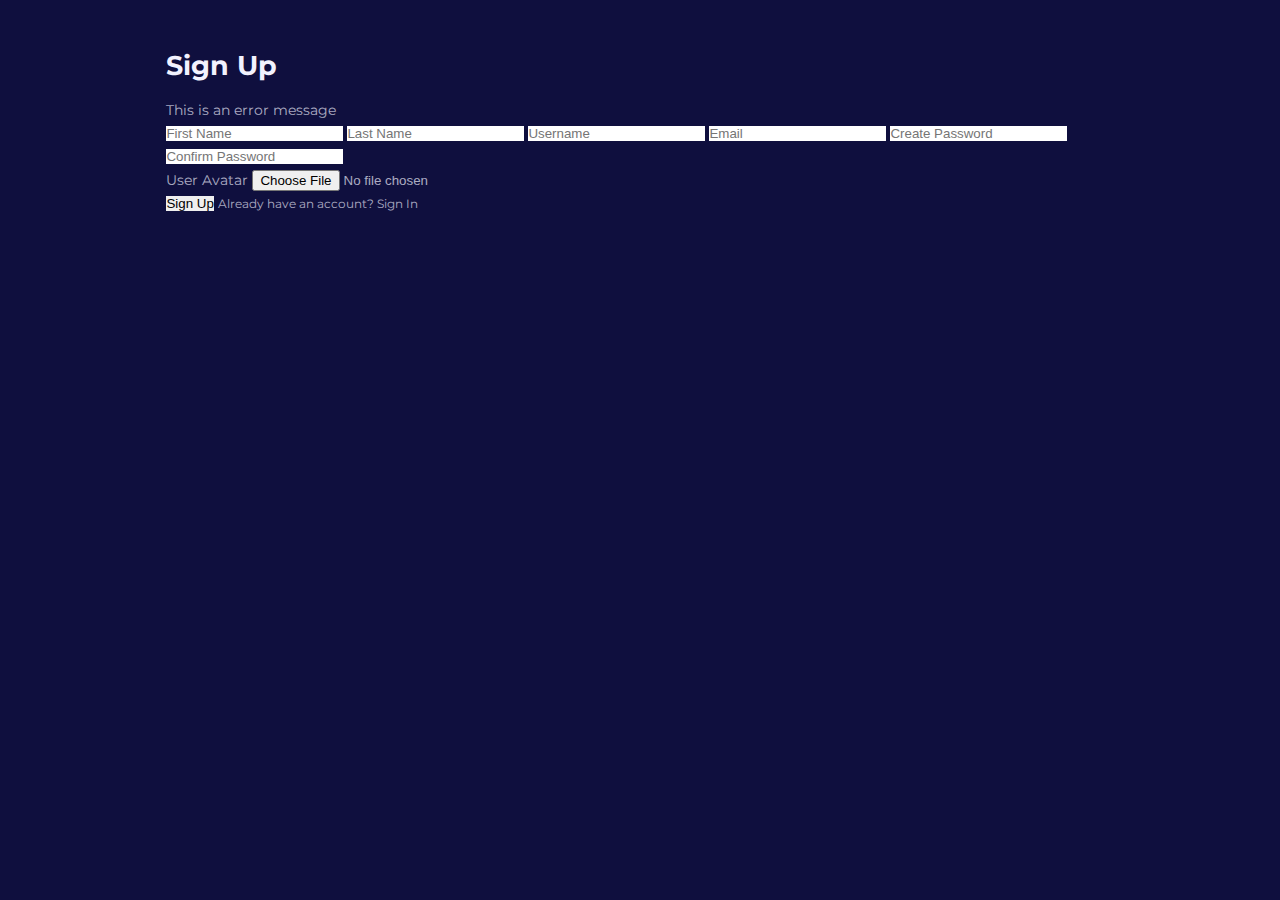
<file: signup.html>
<!DOCTYPE html>
<html lang="en">
<head>
    <meta charset="UTF-8">
    <meta http-equiv="X-UA-Compatible" content="IE=edge">
    <meta name="viewport" content="width=device-width, initial-scale=1.0">
    <title>Responsive Multipage Bloge Website</title>
    <link rel="stylesheet" href="./style.css">
    <!-- ICONSCOUT CDN -->
    <link rel="stylesheet" href="https://unicons.iconscout.com/release/v4.0.0/css/line.css">
    <!-- GOOGLE FONT (MONTSERRAT) -->
    <link href="https://fonts.googleapis.com/css2?family=Montserrat:wght@300;400;500;600;700;800;900&family=Open+Sans:wght@300;400;700&family=Poppins:ital,wght@0,200;0,800;1,800&display=swap" rel="stylesheet">
</head>
<body>
    <section class="form__section">
        <div class="container form__section-container">
            <h2>Sign Up</h2>
            <div class="alert__message error">
                <p>This is an error message</p>
            </div>
            <form action="">
                <input type="text" placeholder="First Name">
                <input type="text" placeholder="Last Name">
                <input type="text" placeholder="Username">
                <input type="email" placeholder="Email">
                <input type="password" placeholder="Create Password">
                <input type="password" placeholder="Confirm Password">
                <div class="form__control">
                    <label for="avatar">User Avatar</label>
                    <input type="file" id="avatar">
                </div>
                <button type="submit">Sign Up</button>
                <small>Already have an account? <a href="signin.html"></a>Sign In</small>
            </form>
        </div>
    </section>
</body>
</file>
<file: style.css>
:root {
    --color-primary: #6f6af8;
    --color-primary-light: hsl(242, 91%, 69%, 18%);
    --color-primary-variant: #5854c7;
    --color-red: #da0f3f;
    --color-red-light: hsl(346, 87%, 46%, 15%);
    --color-green: #00c476;
    --color-green-light: hsl(156, 100%, 38%, 15%);
    --color-gray-900: #1e1e66;
    --color-gray-700: #2d2b7c;
    --color-gray-300: rgba(242, 242, 254, 0.3);
    --color-gray-200: rgba(242, 242, 254, 0.7);
    --color-white: #f2f2fe;
    --color-bg: #0f0f3e;

    --transition: all 300ms ease;

    --container-width-lg: 74%;
    --container-width-md: 88%;
    --form-width: 40%;

    --card-border-radius-1: 0.3rem;
    --card-border-radius-2: 0.5rem;
    --card-border-radius-3: 0.8rem;
    --card-border-radius-4: 2rem;
    --card-border-radius-5: 5rem;
}

/* GENERAL */
* {
    margin: 0;
    padding: 0;
    outline: 0;
    border: 0;
    appearance: 0;
    list-style: none;
    text-decoration: none;
    box-sizing: border-box;
}
body {
    font-family: 'Montserrat', sans-serif;
    line-height: 1.6;
    color: var(--color-gray-200);
    overflow-x: hidden;
    background: var(--color-bg);
    font-size: 0.9rem;
}
.container {
    width: var(--container-width-lg);
    max-width: 1800px;
    margin-inline: auto;
}
section {
    margin-top: 3rem;
    width: 100vw;
}
h1, h2, h3, h4, h5 {
    color: var(--color-white);
    line-height: 1.3;
}
h1 {
    font-size: 3rem;
    margin: 1rem 0;
}
h2 {
    font-size: 1.7rem;
    margin: 1rem 0;
}
h3 {
    font-size: 1.1rem;
    margin: 0.8rem 0 0.5rem;
}
h4 {
    font-size: 1rem;
}
a {
    color: var(--color-white);
    transition: var(--transition);
}
img {
    display: block;
    width: 100%;
    object-fit: cover;
}

/* NAV */
nav {
    background: var(--color-primary);
    width: 100vw;
    height: 4.5rem;
    position: fixed;
    top: 0;
    z-index: 10;
    box-shadow: 0 1rem 1rem rgba(0, 0, 0, 0.2);
}
nav button {
    display: none;
}
.nav__container {
    height: 100%;
    display: flex;
    align-items: center;
    justify-content: space-between;
}
.avatar {
    width: 2.5rem;
    height: 2.5rem;
    border-radius: 50%;
    overflow: hidden;
    border: 0.3rem solid var(--color-bg);
}
.nav__logo {
    font-weight: 600;
    font-size: 1.2rem;
}
.nav__items {
    display: flex;
    align-items: center;
    gap: 4rem;
}
.nav__profile {
    position: relative;
    cursor: pointer;
}
.nav__profile ul {
    position: absolute;
    top: 140%;
    right: 0;
    display: flex;
    flex-direction: column;
    box-shadow: 0 3rem 3rem rgba(0, 0, 0, 0.4);
    visibility: hidden;
    opacity: 0;
    transition: var(--transition);
}
/* Show nav ul when nav profile is hovered */
.nav__profile:hover > ul {
    visibility: visible;
    opacity: 1;
}
.nav__profile ul li a {
    padding: 1rem;
    background: var(--color-gray-900);
    display: block;
    width: 100%;
}
.nav__profile ul li:last-child a {
    background: var(--color-red);
    color: var(--color-bg);
}

/* CATEGORY BUTTON */
.category__button {
    background: var(--color-primary-light);
    color: var(--color-primary);
    display: inline-block;
    padding: 0.5rem 1rem;
    border-radius: var(--card-border-radius-2);
    font-weight: 600;
    font-size-adjust: 0.5rem;
    text-align: center;
}
.category__button:hover {
    color: var(--color-white);
}

/* GENERAL POST */
.post__thumbnail {
    border-radius: var(--card-border-radius-5) 0;
    border: 1rem solid var(--color-gray-900);
    overflow: hidden;
    margin-bottom: 1.6rem;
}
.post:hover .post__thumbnail img {
    filter: saturate(0);
    transition: filter 500ms ease;
}
.post__author {
    display: flex;
    gap: 1rem;
    margin-top: 1.2rem;
}
.post__author-avatar {
    width: 2.5rem;
    height: 2.5rem;
    border-radius: var(--card-border-radius-3);
    overflow: hidden;
}

/* FEATURED */
.featured {
    margin-top: 8rem;
}
.featured__container {
    display: grid;
    grid-template-columns: 1fr 1fr;
    gap: 4rem;
}
.featured .post__thumbnail {
    height: fit-content;
}

/* POSTS */
.posts__container {
    display: grid;
    grid-template-columns: repeat(3, 1fr);
    gap: 5rem;
    margin-bottom: 5rem;
}

/* CATEGORY BUTTONS */
.category__buttons {
    padding: 4rem 0;
    border-top: 2px solid var(--color-gray-900);
    border-bottom: var(--color-gray-900);
}
.category__buttons-container {
    width: fit-content;
    display: grid;
    grid-template-columns: repeat(3, 1fr);
    gap: 1rem;
}

/* FOOTER */
footer {
    background: var(--color-gray-900);
    padding: 5rem 0 0;
    box-shadow: inset 0 1.5rem 1.5rem rgba(0, 0, 0, 0.2);
}
.footer__socials {
    margin-inline: auto;
    width: fit-content;
    margin-bottom: 5rem;
    display: flex;
    justify-content: space-between;
    align-items: center;
    gap: 1.2rem;
}
.footer__socials a {
    background: var(--color-bg);
    border-radius: 50%;
    width: 2.3rem;
    height: 2.3rem;
    display: flex;
    align-items: center;
    justify-content: center;
}
.footer__socials a:hover {
    background: var(--color-white);
    color: var(--color-bg);
}
.footer__container{
    display: grid;
    grid-template-columns: repeat(4, 1fr);
}
footer h4 {
    color: var(--color-white);
    margin-bottom: 0.6rem;
}
footer ul li {
    padding: 0.4rem 0;
}
footer ul a {
    opacity: 0.75;
}
footer ul a:hover {
    letter-spacing: 0.2rem;
    opacity: 1;
}
.footer__copyrght {
    text-align: center;
    padding: 1.5rem 0;
    border-top: 2px solid var(--color-bg);
    margin-top: 4rem;
}

/* SEARCH */
.search__bar {
    margin-top: 7rem;
}
.search__bar-container {
    position: relative;
    width: 30rem;
    background: var(--color-gray-900);
    display: flex;
    align-items: center;
    justify-content: space-between;
    overflow: hidden;
    padding: 0.6rem 1rem;
    border-radius: var(--card-border-radius-2);
    color: var(--color-gray-300);
}
.search__bar-container > div {
    width: 100%;
    display: flex;
    align-items: center;
}
.search__bar-container input {
    background: transparent;
    margin-left: 0.7rem;
    padding: 0.5rem 0;
    width: 100%;
}
.search__bar-container input::placeholder {
    color: var(--color-gray-300);
}

/* BUTTON */
.btn {
    display: inline-block;
    width: fit-content;
    padding: 0.6rem 1.2rem;
    background-color: var(--color-primary);
    border-radius: var(--card-border-radius-2);
    cursor: pointer;
    transition: var(--transition);
    color: var(--color-white);
}

/* SINGLE POST */
.singlepost {
    margin: 6rem 0 2rem;
}
.singlepost__container {
    width: var(--form-width);
    background: var(--color-gray-900);
    padding: 1rem 2rem 3rem;
}
.singlepost__thumbnail {
    margin: 1.5rem 0 1rem;
}
.singlepost__container p {
    margin-top: 1rem;
    line-height: 1.7;
}

/* CATEGORY POSTS */
.category__title {
    height: 15rem;
    margin-top: 4.5rem;
    background: var(--color-gray-900);
    display: grid;
    place-items: center;
}

/* EMPTY PAGES */
.empty__page {
    height: 70vh;
    display: grid;
    place-content: center;
}

/* MEDIA QUERIES (MEDIUM DEVICES) */
@media screen and (max-width: 1024px) {
    /* GENERAL */
    .container {
        width: var(--container-width-md);
    }
    h2 {
        font-size: 1.6rem;
    }
    h3 {
        font-size: 1.2rem;
    }
    h5 {
        font-size: 0.8rem;
    }

    /* NAV */
    nav button {
        display: inline-block;
        font-size: 1.5rem;
        background: transparent;
        color: var(--color-white);
        cursor: pointer;
    }
    nav button#close__nav-btn {
        display: none;
    }
    .nav__container {
        position: relative;
    }
    .nav__items {
        position: absolute;
        flex-direction: column;
        top: 100%;
        right: 0;
        width: 12rem;
        align-items: center;
        justify-content: center;
        gap: 0;
        display: none;
    }
    .nav__items li {
        width: 100%;
        height: 4.5rem;
        display: flex;
        align-items: center;
        box-shadow: -2rem 3rem 7rem rgba(0, 0, 0, 0.7);
        border-top: 1px solid var(--color-bg);
        animation: animateDropdown 400ms 0s ease forwards;
        opacity: 0;
        transform-origin: top;
    }
    .nav__items li:nth-child(2) {
        animation-delay: 200ms;
    }
    .nav__items li:nth-child(3) {
        animation-delay: 400ms;
    }
    .nav__items li:nth-child(4) {
        animation-delay: 600ms;
    }
    .nav__items li:nth-child(5) {
        animation-delay: 800ms;
    }

    /* Nav Dropdown Animation */
    @keyframes animateDropdown {
        0% {
            transform: rotateX(90deg);
        }
        100% {
            transform: rotateX(0deg);
            opacity: 1;
        }
    }

    .nav__items li a {
        border-radius: 0;
        width: 100%;
        height: 100%;
        background: var(--color-gray-900);
        padding: 0 2rem;
        display: flex;
        align-items: center;
    }
    .nav__profile {
        background: var(--color-gray-900);
    }
    .nav__profile ul {
        top: 100%;
        width: 100%;
    }
    .nav__profile .avatar {
        margin-left: 2rem;
        border: 0;
    }
    .featured__container {
        gap: 3rem;
    }
    .posts__container {
        grid-template-columns: 1fr 1fr;
    }
    .footer__container {
        grid-template-columns: 1fr 1fr;
        gap: 3rem;
    }

    /* BLOG */
    .search__bar-container {
        width: 60%;
    }
}

/* MEDIA QUERIES (SMALL DEVICES) */
@media screen and (max-width: 600px) {
    section {
        margin-top: 2rem;
    }
    h1 {
        font-size: 2rem;
    }
    .featured {
        margin-top: 6rem;
    }
    .featured__container {
        grid-template-columns: 1fr;
        gap: 0;
    }
    .posts__container {
        grid-template-columns: 1fr;
    }
    .category__buttons-container {
        grid-template-columns: 1fr 1fr;
    }
    .footer__container {
        grid-template-columns: 1fr;
        text-align: center;
        gap: 2rem;
    }

    /* BLOG */
    .search__bar-container {
        width: var(--container-width-md);
    }

    /* SINGLE POST */
    .singlepost__container {
        background-color: transparent;
        padding: 0;
    }
}
</file>
